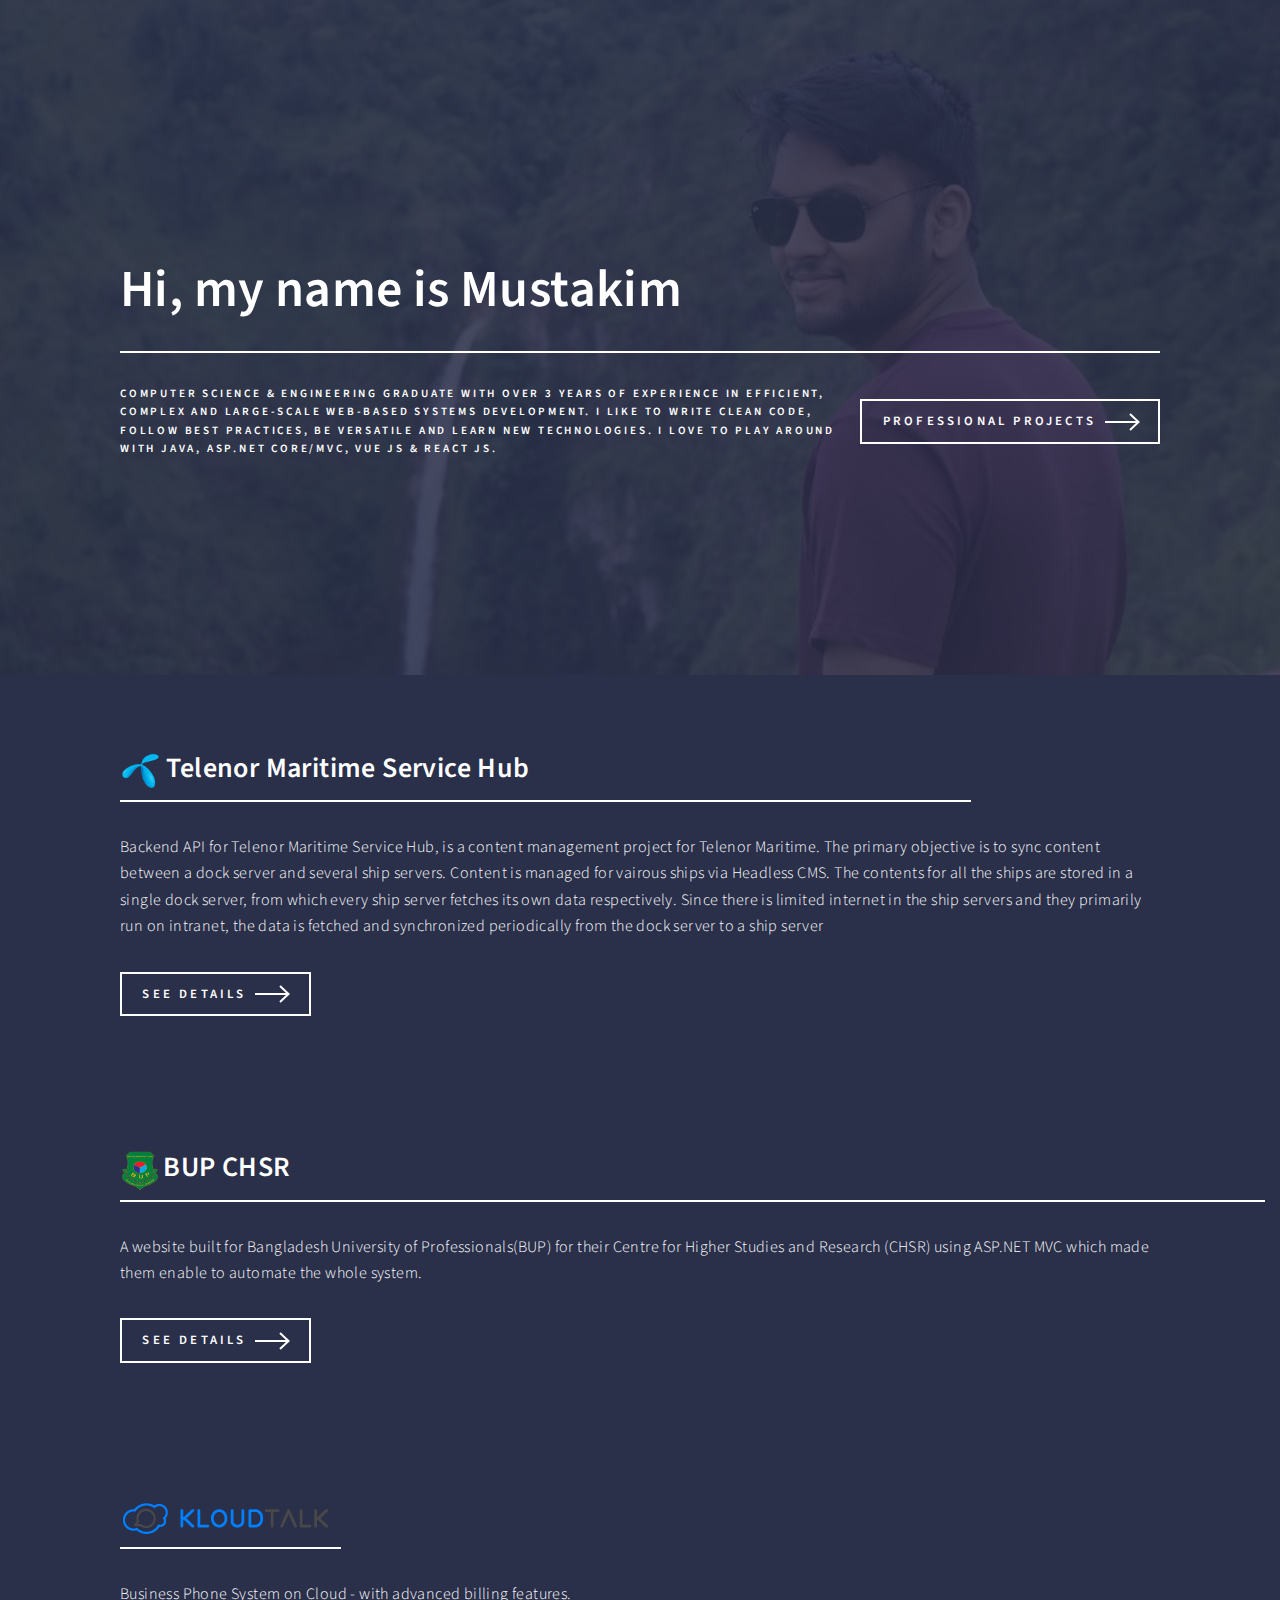
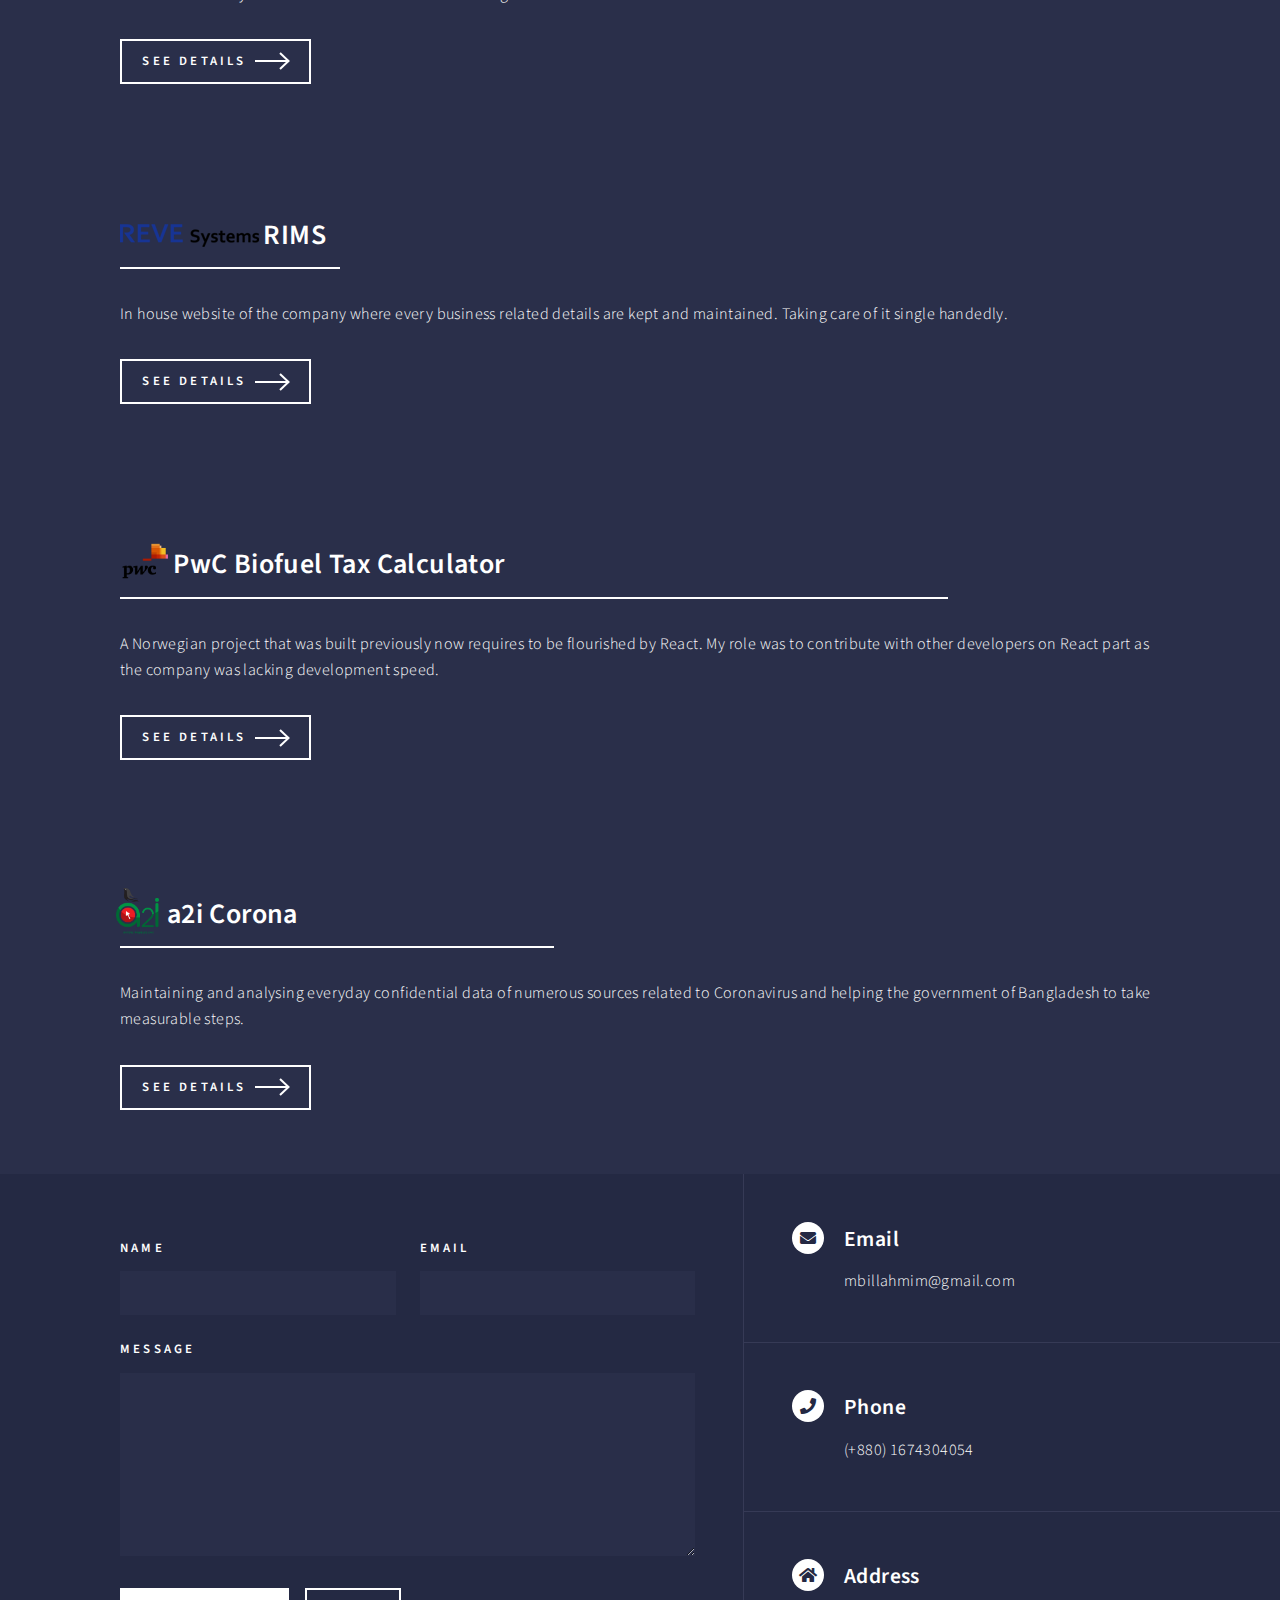
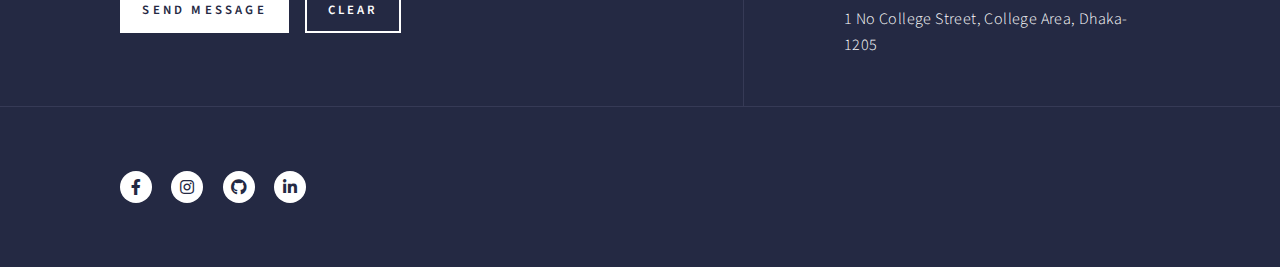
<file: index.html>
<!DOCTYPE html>
<!--
	Forty by HTML5 UP
	html5up.net | @ajlkn
	Free for personal and commercial use under the CCA 3.0 license (html5up.net/license)
-->
<html>
  <head>
    <!-- <title>Forty by HTML5 UP</title> -->
    <meta charset="utf-8" />
    <meta
      name="viewport"
      content="width=device-width, initial-scale=1, user-scalable=no"
    />
    <link rel="stylesheet" href="assets/css/main.css" />
    <noscript><link rel="stylesheet" href="assets/css/noscript.css"/></noscript>
  </head>
  <body class="is-preload">
    <!-- Wrapper -->
    <div id="wrapper">
      <!-- Header -->
      <header id="header" class="alt">
        <!-- <a href="index.html" class="logo"
          ><strong>Forty</strong> <span>by HTML5 UP</span></a
        > -->
        <!-- <nav>
          <a href="#menu">Menu</a>
        </nav> -->
      </header>

      <!-- Menu -->
      <!-- <nav id="menu">
        <ul class="links">
          <li><a href="index.html">Home</a></li>
          <li><a href="landing.html">Landing</a></li>
          <li><a href="generic.html">Generic</a></li>
          <li><a href="elements.html">Elements</a></li>
        </ul>
        <ul class="actions stacked">
          <li><a href="#" class="button primary fit">Get Started</a></li>
          <li><a href="#" class="button fit">Log In</a></li>
        </ul>
      </nav> -->

      <!-- Banner -->
      <section id="banner" class="major">
        <div class="inner">
          <header class="major">
            <h1>Hi, my name is Mustakim</h1>
          </header>
          <div class="content">
            <p>
              Computer Science & Engineering graduate with over 3 years of
              experience in efficient, complex and large-scale web-based systems
              development. I like to write clean code, follow best practices, be
              versatile and learn new technologies. I love to play around with
              JAVA, ASP.NET CORE/MVC, Vue Js & React Js.
            </p>
            <ul class="actions">
              <li>
                <a href="#two" class="button next scrolly"
                  >Professional Projects</a
                >
              </li>
            </ul>
          </div>
        </div>
      </section>

      <!-- Main -->
      <div id="main">
        <!-- One -->
        <!-- <section id="one" class="tiles">
          <article>
            <span class="image">
              <img src="images/pic01.jpg" alt="" />
            </span>
            <header class="major">
              <h3><a href="landing.html" class="link">Aliquam</a></h3>
              <p>Ipsum dolor sit amet</p>
            </header>
          </article>
          <article>
            <span class="image">
              <img src="images/pic02.jpg" alt="" />
            </span>
            <header class="major">
              <h3><a href="landing.html" class="link">Tempus</a></h3>
              <p>feugiat amet tempus</p>
            </header>
          </article>
          <article>
            <span class="image">
              <img src="images/pic03.jpg" alt="" />
            </span>
            <header class="major">
              <h3><a href="landing.html" class="link">Magna</a></h3>
              <p>Lorem etiam nullam</p>
            </header>
          </article>
          <article>
            <span class="image">
              <img src="images/pic04.jpg" alt="" />
            </span>
            <header class="major">
              <h3><a href="landing.html" class="link">Ipsum</a></h3>
              <p>Nisl sed aliquam</p>
            </header>
          </article>
          <article>
            <span class="image">
              <img src="images/pic05.jpg" alt="" />
            </span>
            <header class="major">
              <h3><a href="landing.html" class="link">Consequat</a></h3>
              <p>Ipsum dolor sit amet</p>
            </header>
          </article>
          <article>
            <span class="image">
              <img src="images/pic06.jpg" alt="" />
            </span>
            <header class="major">
              <h3><a href="landing.html" class="link">Etiam</a></h3>
              <p>Feugiat amet tempus</p>
            </header>
          </article>
        </section> -->

        <!-- Two -->
        <section id="two">
          <div class="inner">
            <header class="major">
              <h2>
                <img
                  src="images/telenor.png"
                  height="50%"
                  width="10%"
                  style="margin-right: -23px; margin-bottom: -26px; margin-left: -22px;"
                />
                Telenor Maritime Service Hub
              </h2>
            </header>
            <p>
              Backend API for Telenor Maritime Service Hub, is a content
              management project for Telenor Maritime. The primary objective is
              to sync content between a dock server and several ship servers.
              Content is managed for vairous ships via Headless CMS. The
              contents for all the ships are stored in a single dock server,
              from which every ship server fetches its own data respectively.
              Since there is limited internet in the ship servers and they
              primarily run on intranet, the data is fetched and synchronized
              periodically from the dock server to a ship server
            </p>
            <ul class="actions">
              <li>
                <a href="ServiceHub.html" class="button next">See Details</a>
              </li>
            </ul>
          </div>
          <div class="inner">
            <header class="major">
              <h2>
                <img
                  src="images/bup.png"
                  height="3.5%"
                  width="3.5%"
                  style="margin-right: -3px; margin-bottom: -15px; margin-left: 0px;"
                />
                BUP CHSR
              </h2>
            </header>
            <p>
              A website built for Bangladesh University of Professionals(BUP)
              for their Centre for Higher Studies and Research (CHSR) using
              ASP.NET MVC which made them enable to automate the whole system.
            </p>
            <ul class="actions">
              <li>
                <a href="chsr.html" class="button next">See Details</a>
              </li>
            </ul>
          </div>
		  <div class="inner">
            <header class="major">
              <h2>
                <img
                  src="images/ktalk.png"

                  style="margin-right: -3px; margin-bottom: -15px; margin-left: 0px;"
                />
           
              </h2>
            </header>
            <p>
              Business Phone System on Cloud - with advanced billing features.
            </p>
            <ul class="actions">
              <li>
                <a href="ktalk.html" class="button next">See Details</a>
              </li>
            </ul>
          </div>
		  <div class="inner">
            <header class="major">
              <h2>
                <img
                  src="images/reve_logo.png"

                  style="margin-right: -2px; margin-bottom: -3px; margin-left: 0px;"
                />
                RIMS
              </h2>
            </header>
            <p>
              In house website of the company where every business related details are kept and maintained. Taking care of it single handedly.
            </p>
            <ul class="actions">
              <li>
                <a href="rims.html" class="button next">See Details</a>
              </li>
            </ul>
          </div>
          <div class="inner">
            <header class="major">
              <h2>
                <img
                  src="images/pwc.png"
                  height="50%"
                  width="10%"
                  style="margin-right: -19px; margin-bottom: -21px; margin-left: -17px;"
                />
                PwC Biofuel Tax Calculator
              </h2>
            </header>
            <p>
              A Norwegian project that was built previously now requires to be
              flourished by React. My role was to contribute with other
              developers on React part as the company was lacking development
              speed.
            </p>
            <ul class="actions">
              <li>
                <a href="PwC.html" class="button next">See Details</a>
              </li>
            </ul>
          </div>
          <div class="inner">
            <header class="major">
              <h2>
                <img
                  src="images/a2i.png"
                  height="50%"
                  width="10%"
                  style="margin-right: 1px; margin-bottom: -11px; margin-left: -4px;"
                />
                a2i Corona
              </h2>
            </header>
            <p>
              Maintaining and analysing everyday confidential data of numerous sources related to 
              Coronavirus and helping the government of Bangladesh to take measurable steps. 
            </p>
            <ul class="actions">
              <li>
                <a href="a2i.html" class="button next">See Details</a>
              </li>
            </ul>
          </div>
        </section>
      </div>

      <!-- Contact -->
      <section id="contact">
        <div class="inner">
          <section>
            <form method="post" action="mailto:mbillahmim@gmail.com">
              <div class="fields">
                <div class="field half">
                  <label for="name">Name</label>
                  <input type="text" name="name" id="name" />
                </div>
                <div class="field half">
                  <label for="email">Email</label>
                  <input type="text" name="email" id="email" />
                </div>
                <div class="field">
                  <label for="message">Message</label>
                  <textarea name="message" id="message" rows="6"></textarea>
                </div>
              </div>
              <ul class="actions">
                <li>
                    <input type="submit" value="Send Message" class="primary" />
                  </form>
                </li>
                <li><input type="reset" value="Clear" /></li>
              </ul>
            </form>
          </section>
          <section class="split">
            <section>
              <div class="contact-method">
                <span class="icon solid alt fa-envelope"></span>
                <h3>Email</h3>
                mbillahmim@gmail.com
              </div>
            </section>
            <section>
              <div class="contact-method">
                <span class="icon solid alt fa-phone"></span>
                <h3>Phone</h3>
                <span>(+880) 1674304054 </span>
              </div>
            </section>
            <section>
              <div class="contact-method">
                <span class="icon solid alt fa-home"></span>
                <h3>Address</h3>
                <span> 1 No College Street, College Area, Dhaka-1205 </span>
              </div>
            </section>
          </section>
        </div>
      </section>

      <!-- Footer -->
      <footer id="footer">
        <div class="inner">
          <ul class="icons">
            <li>
              <a href="https://www.facebook.com/mustakim.billah.9/" target="_blank" class="icon brands alt fa-facebook-f"
                ><span class="label">Facebook</span></a
              >
            </li>
            <li>
              <a href="https://www.instagram.com/m_billah_/" target="_blank" class="icon brands alt fa-instagram"
                ><span class="label">Instagram</span></a
              >
            </li>
            <li>
              <a href="https://github.com/MustakimBillah" target="_blank" class="icon brands alt fa-github"
                ><span class="label">GitHub</span></a
              >
            </li>
            <li>
              <a href="https://www.linkedin.com/in/mustakim-billah35/" target="_blank" class="icon brands alt fa-linkedin-in"
                ><span class="label">LinkedIn</span></a
              >
            </li>
          </ul>
          <!--           <ul class="copyright">
            <li>&copy; Untitled</li>
            <li>Design: <a href="https://html5up.net">HTML5 UP</a></li>
          </ul> -->
        </div>
      </footer>
    </div>

    <!-- Scripts -->
    <script src="assets/js/jquery.min.js"></script>
    <script src="assets/js/jquery.scrolly.min.js"></script>
    <script src="assets/js/jquery.scrollex.min.js"></script>
    <script src="assets/js/browser.min.js"></script>
    <script src="assets/js/breakpoints.min.js"></script>
    <script src="assets/js/util.js"></script>
    <script src="assets/js/main.js"></script>
  </body>
</html>
</file>
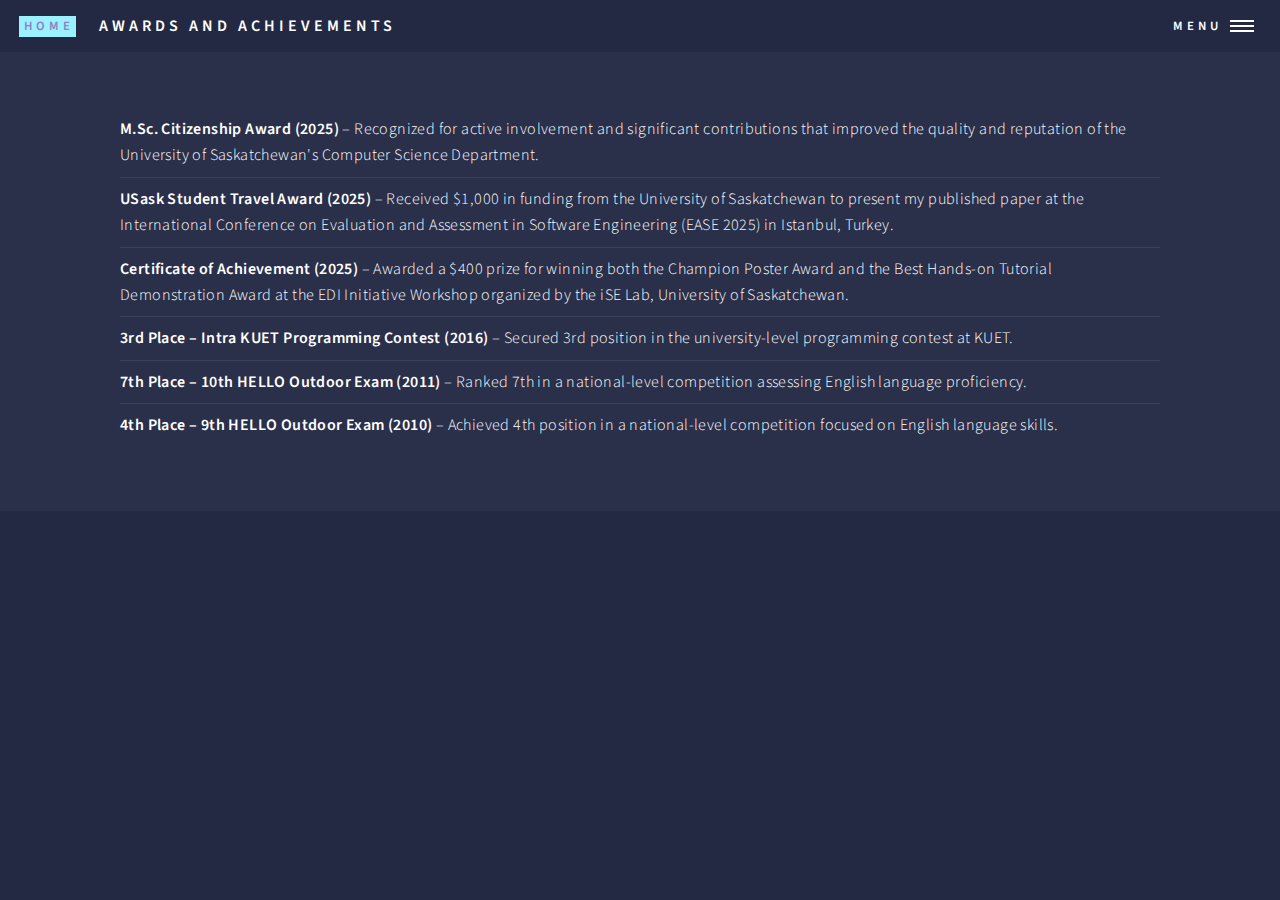
<file: awards.html>
<!DOCTYPE html>
<!--
	Forty by HTML5 UP
	html5up.net | @ajlkn
	Free for personal and commercial use under the CCA 3.0 license (html5up.net/license)
-->
<html>
  <head>
    <title>Awards and Achievements</title>
    <meta charset="utf-8" />
    <meta
      name="viewport"
      content="width=device-width, initial-scale=1, user-scalable=no"
    />
    <link rel="stylesheet" href="assets/css/main.css" />
    <noscript><link rel="stylesheet" href="assets/css/noscript.css"/></noscript>
  </head>
  <body class="is-preload">
    <!-- Wrapper -->
    <div id="wrapper">
      <!-- Header -->
      <!-- Note: The "styleN" class below should match that of the banner element. -->
      <header id="header" class="alt style2">
        <a href="index.html" class="logo">
          <span><strong>Home</strong></span></a
        >

      <span><strong>Awards and Achievements</strong></span>

        <nav>
							<a href="#menu">Menu</a>
				</nav>
      </header>

      <!-- Menu -->
      <nav id="menu">
        <ul class="links">
          <li><a href="index.html">Home</a></li>
          <li><a href="education.html">Education</a></li>
          <li><a href="publications.html">Publications</a></li>
          <li><a href="skills.html">Skills</a></li>
          <li><a href="awards.html">Awards</a></li>
          <li><a href="leadership.html">Leadership</a></li>
        </ul>
        <!-- <ul class="actions stacked">
          <li><a href="#" class="button primary fit">Get Started</a></li>
          <li><a href="#" class="button fit">Log In</a></li>
        </ul> -->
      </nav>
 
      <!-- Banner -->
      <!-- Note: The "styleN" class below should match that of the header element. -->
      <!-- <section id="banner" class="major">
        <div class="inner">
          <h1>Educational Background</h1>
        </div>
        <div class="inner">
            <header class="major">
              <h2>University of Saskatchewan (USASK)</h2>
            </header>
            <p>
              Corona project from a2i which is started to help the Government to tackle with the pandemic.
              Here data from all possible sources come such as from mobile operators, from 333, from 16263, Uber_Doctor,
              High risk and low risk data from doctors, infected_person data and their mobility and many more confidential
              data. We use this data to detect risky patients and areas across the country by running optimized queries and
              plotting them on various visualization tools.
            </p>
          </div>
          <div class="inner">
            <header class="major">
              <h2>University of Saskatchewan (USASK)</h2>
            </header>
            <p>
              Corona project from a2i which is started to help the Government to tackle with the pandemic.
              Here data from all possible sources come such as from mobile operators, from 333, from 16263, Uber_Doctor,
              High risk and low risk data from doctors, infected_person data and their mobility and many more confidential
              data. We use this data to detect risky patients and areas across the country by running optimized queries and
              plotting them on various visualization tools.
            </p>
          </div>
      </section> -->

      <!-- Main -->
      <div id="main">

        <section id="one">
          <div class="inner">
            <!-- <header class="major">
              <h3>Graduate Teaching Assistant</h3>
              <h4>University of Saskatchewan (USASK), Saskatoon, Canada</h4>
              <h5>September 2023 - Present</h5>
            </header> -->
<!-- 
              <strong>Courses TA'ed:</strong> -->
                <ul class="alt">
                  <li><strong>M.Sc. Citizenship Award (2025)</strong> – Recognized for active involvement and significant contributions that improved the quality and reputation of the University of Saskatchewan's Computer Science Department.</li>
                  <li><strong>USask Student Travel Award (2025)</strong> – Received $1,000 in funding from the University of Saskatchewan to present my published paper at the International Conference on Evaluation and Assessment in Software Engineering (EASE 2025) in Istanbul, Turkey.</li>  
                  <li><strong>Certificate of Achievement (2025)</strong> – Awarded a $400 prize for winning both the Champion Poster Award and the Best Hands-on Tutorial Demonstration Award at the EDI Initiative Workshop organized by the iSE Lab, University of Saskatchewan.</li>  
                  <li><strong>3rd Place – Intra KUET Programming Contest (2016)</strong> – Secured 3rd position in the university-level programming contest at KUET.</li> 
                  <li><strong>7th Place – 10th HELLO Outdoor Exam (2011)</strong> – Ranked 7th in a national-level competition assessing English language proficiency.</li>
                  <li><strong>4th Place – 9th HELLO Outdoor Exam (2010)</strong> – Achieved 4th position in a national-level competition focused on English language skills.</li> 
                  
                </ul>
          </div>
          
        </section>

        <!-- <section id="two" class="spotlights">
          <div class="inner">
            <header class="major">
              <h2>Educational Background</h2>
            </header>
            <p>
              Corona project from a2i which is started to help the Government to tackle with the pandemic.
              Here data from all possible sources come such as from mobile operators, from 333, from 16263, Uber_Doctor,
              High risk and low risk data from doctors, infected_person data and their mobility and many more confidential
              data. We use this data to detect risky patients and areas across the country by running optimized queries and
              plotting them on various visualization tools.
            </p>
          </div>
        </section> -->

        
        <!-- <section id="two" class="spotlights">
          <section>
            <a class="image">
              <img
                src="images/logo-aspnetmvc.png"
                alt=""
                data-position="center center"
              />
            </a>
            <div class="content">
              <div class="inner">
                <header class="major">
                  <h3>Backend</h3>
                </header>
                <p>
                  We have used ASP.NET MVC as backend technology and used Microsoft SQL Server as database for the system.
                </p>
              </div>
            </div>
          </section>
          <section>
            <a class="image">
              <img src="images/coreui.png" alt="" data-position="top center" />
            </a>
            <div class="content">
              <div class="inner">
                <header class="major">
                  <h3>CoreUI</h3>
                </header>
                <p>
                  For the frontend template, we have used CoreUI. 
                  CoreUI admin dashboard delivers a bunch of responsive, customizable,
                   and reusable components you need to create modern, beautiful, responsive apps.
                </p>
              </div>
            </div>
          </section>
          <section>
            <a class="image">
              <img src="images/Highcharts-7-c2.jpg" alt="" data-position="25% 25%" />
            </a>
            <div class="content">
              <div class="inner">
                <header class="major">
                  <h3>HiChartJs</h3>
                </header>
                <p>
                  We used Highcharts for showing data interactively on dashboard.
                </p>
              </div>
            </div>
          </section>
          <section>
            <a class="image">
              <img src="images/rotativa.png" alt="" data-position="top center" />
            </a>
            <div class="content">
              <div class="inner">
                <header class="major">
                  <h3>Rotativa</h3>
                </header>
                <p>We had to do a lot of pdf generation for this website. For this 
                  we have chosen a nuget called Rotativa! 
                </p>
              </div>
            </div>
          </section>
        </section> --> 

        <!-- Three -->
        <!-- <section id="three">
          <div class="inner">
            <header class="major">
              <h2>Gallery</h2>
            </header>
            <img
              src="images/pwc1.png"
              alt=""
              width="98%"
              style="padding-bottom: 5%;"
            />
            <img
              src="images/pwc2.png"
              alt=""
              width="98%"
              style="padding-bottom: 5%;"
            />
            <img
              src="images/pwc3.png"
              alt=""
              width="98%"
              style="padding-bottom: 5%;"
            />
            <img
              src="images/pwc4.png"
              alt=""
              width="98%"
              style="padding-bottom: 5%;"
            />
          </div>
        </section>
      </div> -->

      <!-- Contact -->
      <!-- <section id="contact">
        <div class="inner">
          <section>
            <form method="post" action="#">
              <div class="fields">
                <div class="field half">
                  <label for="name">Name</label>
                  <input type="text" name="name" id="name" />
                </div>
                <div class="field half">
                  <label for="email">Email</label>
                  <input type="text" name="email" id="email" />
                </div>
                <div class="field">
                  <label for="message">Message</label>
                  <textarea name="message" id="message" rows="6"></textarea>
                </div>
              </div>
              <ul class="actions">
                <li>
                  <input type="submit" value="Send Message" class="primary" />
                </li>
                <li><input type="reset" value="Clear" /></li>
              </ul>
            </form>
          </section>
          <section class="split">
            <section>
              <div class="contact-method">
                <span class="icon solid alt fa-envelope"></span>
                <h3>Email</h3>
                <a href="#">information@untitled.tld</a>
              </div>
            </section>
            <section>
              <div class="contact-method">
                <span class="icon solid alt fa-phone"></span>
                <h3>Phone</h3>
                <span>(000) 000-0000 x12387</span>
              </div>
            </section>
            <section>
              <div class="contact-method">
                <span class="icon solid alt fa-home"></span>
                <h3>Address</h3>
                <span
                  >1234 Somewhere Road #5432<br />
                  Nashville, TN 00000<br />
                  United States of America</span
                >
              </div>
            </section>
          </section>
        </div>
      </section>

      
      <footer id="footer">
        <div class="inner">
          <ul class="icons">
            <li>
              <a href="#" class="icon brands alt fa-twitter"
                ><span class="label">Twitter</span></a
              >
            </li>
            <li>
              <a href="#" class="icon brands alt fa-facebook-f"
                ><span class="label">Facebook</span></a
              >
            </li>
            <li>
              <a href="#" class="icon brands alt fa-instagram"
                ><span class="label">Instagram</span></a
              >
            </li>
            <li>
              <a href="#" class="icon brands alt fa-github"
                ><span class="label">GitHub</span></a
              >
            </li>
            <li>
              <a href="#" class="icon brands alt fa-linkedin-in"
                ><span class="label">LinkedIn</span></a
              >
            </li>
          </ul>
          <ul class="copyright">
            <li>&copy; Untitled</li>
            <li>Design: <a href="https://html5up.net">HTML5 UP</a></li>
          </ul>
        </div>
      </footer>
    </div> -->

    <!-- Scripts -->
    <script src="assets/js/jquery.min.js"></script>
    <script src="assets/js/jquery.scrolly.min.js"></script>
    <script src="assets/js/jquery.scrollex.min.js"></script>
    <script src="assets/js/browser.min.js"></script>
    <script src="assets/js/breakpoints.min.js"></script>
    <script src="assets/js/util.js"></script>
    <script src="assets/js/main.js"></script>
  </body>
</html>
</file>
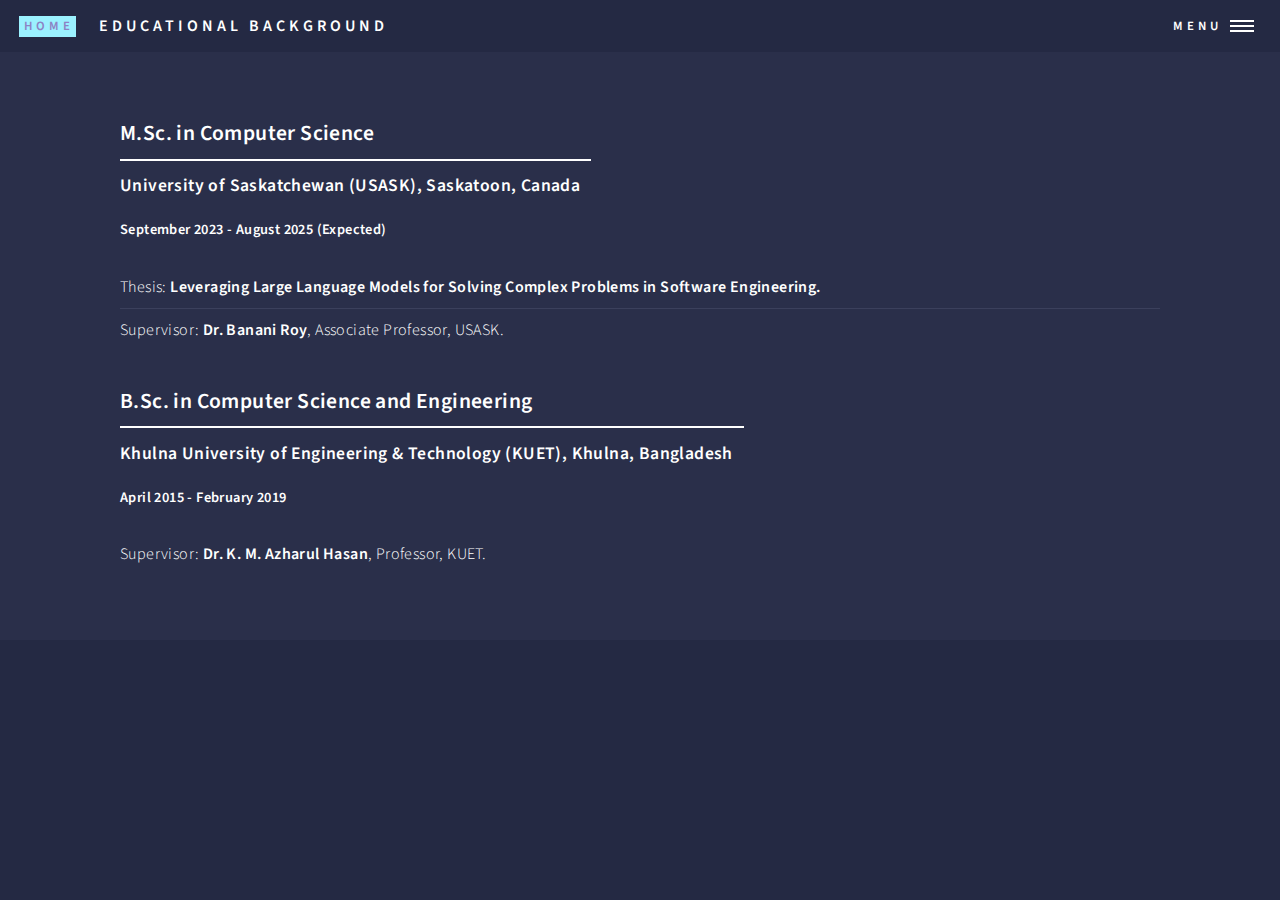
<file: education.html>
<!DOCTYPE html>
<!--
	Forty by HTML5 UP
	html5up.net | @ajlkn
	Free for personal and commercial use under the CCA 3.0 license (html5up.net/license)
-->
<html>
  <head>
    <title>Educational Background</title>
    <meta charset="utf-8" />
    <meta
      name="viewport"
      content="width=device-width, initial-scale=1, user-scalable=no"
    />
    <link rel="stylesheet" href="assets/css/main.css" />
    <noscript><link rel="stylesheet" href="assets/css/noscript.css"/></noscript>
  </head>
  <body class="is-preload">
    <!-- Wrapper -->
    <div id="wrapper">
      <!-- Header -->
      <!-- Note: The "styleN" class below should match that of the banner element. -->
      <header id="header" class="alt style2">
        <a href="index.html" class="logo">
          <span><strong>Home</strong></span></a
        >

      <span><strong>Educational Background</strong></span>

        <nav>
							<a href="#menu">Menu</a>
				</nav>
      </header>

      <!-- Menu -->
      <nav id="menu">
        <ul class="links">
          <li><a href="index.html">Home</a></li>
          <li><a href="education.html">Education</a></li>
          <li><a href="publications.html">Publications</a></li>
          <li><a href="skills.html">Skills</a></li>
          <li><a href="awards.html">Awards</a></li>
          <li><a href="leadership.html">Leadership</a></li>
        </ul>
        <!-- <ul class="actions stacked">
          <li><a href="#" class="button primary fit">Get Started</a></li>
          <li><a href="#" class="button fit">Log In</a></li>
        </ul> -->
      </nav>
 
      <!-- Banner -->
      <!-- Note: The "styleN" class below should match that of the header element. -->
      <!-- <section id="banner" class="major">
        <div class="inner">
          <h1>Educational Background</h1>
        </div>
        <div class="inner">
            <header class="major">
              <h2>University of Saskatchewan (USASK)</h2>
            </header>
            <p>
              Corona project from a2i which is started to help the Government to tackle with the pandemic.
              Here data from all possible sources come such as from mobile operators, from 333, from 16263, Uber_Doctor,
              High risk and low risk data from doctors, infected_person data and their mobility and many more confidential
              data. We use this data to detect risky patients and areas across the country by running optimized queries and
              plotting them on various visualization tools.
            </p>
          </div>
          <div class="inner">
            <header class="major">
              <h2>University of Saskatchewan (USASK)</h2>
            </header>
            <p>
              Corona project from a2i which is started to help the Government to tackle with the pandemic.
              Here data from all possible sources come such as from mobile operators, from 333, from 16263, Uber_Doctor,
              High risk and low risk data from doctors, infected_person data and their mobility and many more confidential
              data. We use this data to detect risky patients and areas across the country by running optimized queries and
              plotting them on various visualization tools.
            </p>
          </div>
      </section> -->

      <!-- Main -->
      <div id="main">

        <section id="one">
          <div class="inner">
            <header class="major">
              <h3>M.Sc. in Computer Science</h3>
              <h4>University of Saskatchewan (USASK), Saskatoon, Canada</h4>
              <h5>September 2023 - August 2025 (Expected)</h5>
            </header>
            <ul class="alt">
              <li>Thesis: <strong>Leveraging Large Language Models for Solving Complex Problems in Software Engineering.</strong></li>
              <li>Supervisor: <strong>Dr. Banani Roy</strong>, Associate Professor, USASK.</li>
            </ul>
            <header class="major">
              <h3>B.Sc. in Computer Science and Engineering</h3>
              <h4>Khulna University of Engineering & Technology (KUET), Khulna, Bangladesh</h4>
              <h5>April 2015 - February 2019</h5>
            </header>
            <ul class="alt">
              <!-- <li>Thesis: <strong>Leveraging Large Language Models for Solving Complex Problems in Software Engineering.</strong></li> -->
              <li>Supervisor: <strong>Dr. K. M. Azharul Hasan</strong>, Professor, KUET.</li>
            </ul>
          </div>
          
        </section>

        <!-- <section id="two" class="spotlights">
          <div class="inner">
            <header class="major">
              <h2>Educational Background</h2>
            </header>
            <p>
              Corona project from a2i which is started to help the Government to tackle with the pandemic.
              Here data from all possible sources come such as from mobile operators, from 333, from 16263, Uber_Doctor,
              High risk and low risk data from doctors, infected_person data and their mobility and many more confidential
              data. We use this data to detect risky patients and areas across the country by running optimized queries and
              plotting them on various visualization tools.
            </p>
          </div>
        </section> -->

        
        <!-- <section id="two" class="spotlights">
          <section>
            <a class="image">
              <img
                src="images/logo-aspnetmvc.png"
                alt=""
                data-position="center center"
              />
            </a>
            <div class="content">
              <div class="inner">
                <header class="major">
                  <h3>Backend</h3>
                </header>
                <p>
                  We have used ASP.NET MVC as backend technology and used Microsoft SQL Server as database for the system.
                </p>
              </div>
            </div>
          </section>
          <section>
            <a class="image">
              <img src="images/coreui.png" alt="" data-position="top center" />
            </a>
            <div class="content">
              <div class="inner">
                <header class="major">
                  <h3>CoreUI</h3>
                </header>
                <p>
                  For the frontend template, we have used CoreUI. 
                  CoreUI admin dashboard delivers a bunch of responsive, customizable,
                   and reusable components you need to create modern, beautiful, responsive apps.
                </p>
              </div>
            </div>
          </section>
          <section>
            <a class="image">
              <img src="images/Highcharts-7-c2.jpg" alt="" data-position="25% 25%" />
            </a>
            <div class="content">
              <div class="inner">
                <header class="major">
                  <h3>HiChartJs</h3>
                </header>
                <p>
                  We used Highcharts for showing data interactively on dashboard.
                </p>
              </div>
            </div>
          </section>
          <section>
            <a class="image">
              <img src="images/rotativa.png" alt="" data-position="top center" />
            </a>
            <div class="content">
              <div class="inner">
                <header class="major">
                  <h3>Rotativa</h3>
                </header>
                <p>We had to do a lot of pdf generation for this website. For this 
                  we have chosen a nuget called Rotativa! 
                </p>
              </div>
            </div>
          </section>
        </section> --> 

        <!-- Three -->
        <!-- <section id="three">
          <div class="inner">
            <header class="major">
              <h2>Gallery</h2>
            </header>
            <img
              src="images/pwc1.png"
              alt=""
              width="98%"
              style="padding-bottom: 5%;"
            />
            <img
              src="images/pwc2.png"
              alt=""
              width="98%"
              style="padding-bottom: 5%;"
            />
            <img
              src="images/pwc3.png"
              alt=""
              width="98%"
              style="padding-bottom: 5%;"
            />
            <img
              src="images/pwc4.png"
              alt=""
              width="98%"
              style="padding-bottom: 5%;"
            />
          </div>
        </section>
      </div> -->

      <!-- Contact -->
      <!-- <section id="contact">
        <div class="inner">
          <section>
            <form method="post" action="#">
              <div class="fields">
                <div class="field half">
                  <label for="name">Name</label>
                  <input type="text" name="name" id="name" />
                </div>
                <div class="field half">
                  <label for="email">Email</label>
                  <input type="text" name="email" id="email" />
                </div>
                <div class="field">
                  <label for="message">Message</label>
                  <textarea name="message" id="message" rows="6"></textarea>
                </div>
              </div>
              <ul class="actions">
                <li>
                  <input type="submit" value="Send Message" class="primary" />
                </li>
                <li><input type="reset" value="Clear" /></li>
              </ul>
            </form>
          </section>
          <section class="split">
            <section>
              <div class="contact-method">
                <span class="icon solid alt fa-envelope"></span>
                <h3>Email</h3>
                <a href="#">information@untitled.tld</a>
              </div>
            </section>
            <section>
              <div class="contact-method">
                <span class="icon solid alt fa-phone"></span>
                <h3>Phone</h3>
                <span>(000) 000-0000 x12387</span>
              </div>
            </section>
            <section>
              <div class="contact-method">
                <span class="icon solid alt fa-home"></span>
                <h3>Address</h3>
                <span
                  >1234 Somewhere Road #5432<br />
                  Nashville, TN 00000<br />
                  United States of America</span
                >
              </div>
            </section>
          </section>
        </div>
      </section>

      
      <footer id="footer">
        <div class="inner">
          <ul class="icons">
            <li>
              <a href="#" class="icon brands alt fa-twitter"
                ><span class="label">Twitter</span></a
              >
            </li>
            <li>
              <a href="#" class="icon brands alt fa-facebook-f"
                ><span class="label">Facebook</span></a
              >
            </li>
            <li>
              <a href="#" class="icon brands alt fa-instagram"
                ><span class="label">Instagram</span></a
              >
            </li>
            <li>
              <a href="#" class="icon brands alt fa-github"
                ><span class="label">GitHub</span></a
              >
            </li>
            <li>
              <a href="#" class="icon brands alt fa-linkedin-in"
                ><span class="label">LinkedIn</span></a
              >
            </li>
          </ul>
          <ul class="copyright">
            <li>&copy; Untitled</li>
            <li>Design: <a href="https://html5up.net">HTML5 UP</a></li>
          </ul>
        </div>
      </footer>
    </div> -->

    <!-- Scripts -->
    <script src="assets/js/jquery.min.js"></script>
    <script src="assets/js/jquery.scrolly.min.js"></script>
    <script src="assets/js/jquery.scrollex.min.js"></script>
    <script src="assets/js/browser.min.js"></script>
    <script src="assets/js/breakpoints.min.js"></script>
    <script src="assets/js/util.js"></script>
    <script src="assets/js/main.js"></script>
  </body>
</html>
</file>
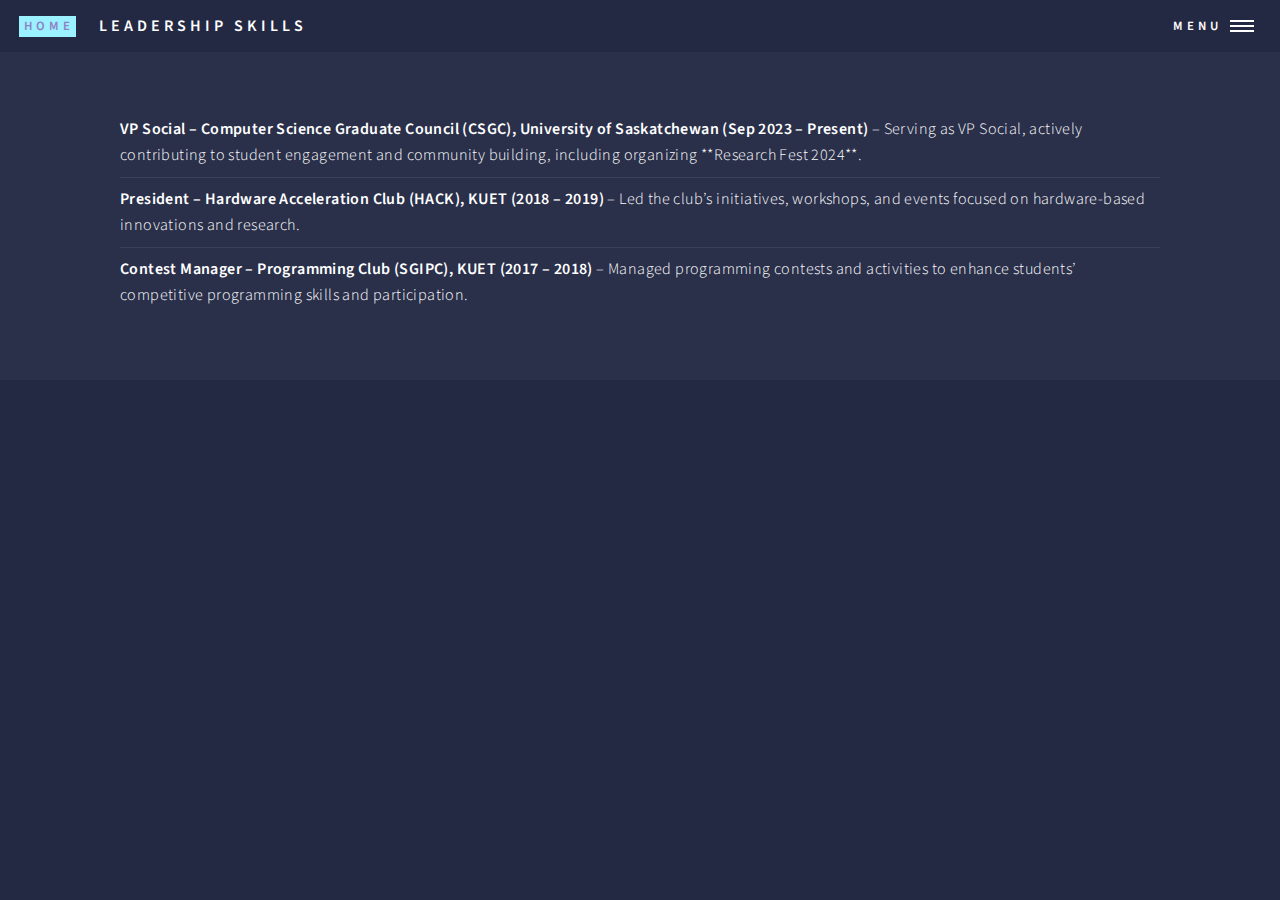
<file: leadership.html>
<!DOCTYPE html>
<!--
	Forty by HTML5 UP
	html5up.net | @ajlkn
	Free for personal and commercial use under the CCA 3.0 license (html5up.net/license)
-->
<html>
  <head>
    <title>Leadership Skills</title>
    <meta charset="utf-8" />
    <meta
      name="viewport"
      content="width=device-width, initial-scale=1, user-scalable=no"
    />
    <link rel="stylesheet" href="assets/css/main.css" />
    <noscript><link rel="stylesheet" href="assets/css/noscript.css"/></noscript>
  </head>
  <body class="is-preload">
    <!-- Wrapper -->
    <div id="wrapper">
      <!-- Header -->
      <!-- Note: The "styleN" class below should match that of the banner element. -->
      <header id="header" class="alt style2">
        <a href="index.html" class="logo">
          <span><strong>Home</strong></span></a
        >

      <span><strong>Leadership Skills</strong></span>

        <nav>
							<a href="#menu">Menu</a>
				</nav>
      </header>

      <!-- Menu -->
      <nav id="menu">
        <ul class="links">
          <li><a href="index.html">Home</a></li>
          <li><a href="education.html">Education</a></li>
          <li><a href="publications.html">Publications</a></li>
          <li><a href="skills.html">Skills</a></li>
          <li><a href="awards.html">Awards</a></li>
          <li><a href="leadership.html">Leadership</a></li>
        </ul>
        <!-- <ul class="actions stacked">
          <li><a href="#" class="button primary fit">Get Started</a></li>
          <li><a href="#" class="button fit">Log In</a></li>
        </ul> -->
      </nav>
 
      <!-- Banner -->
      <!-- Note: The "styleN" class below should match that of the header element. -->
      <!-- <section id="banner" class="major">
        <div class="inner">
          <h1>Educational Background</h1>
        </div>
        <div class="inner">
            <header class="major">
              <h2>University of Saskatchewan (USASK)</h2>
            </header>
            <p>
              Corona project from a2i which is started to help the Government to tackle with the pandemic.
              Here data from all possible sources come such as from mobile operators, from 333, from 16263, Uber_Doctor,
              High risk and low risk data from doctors, infected_person data and their mobility and many more confidential
              data. We use this data to detect risky patients and areas across the country by running optimized queries and
              plotting them on various visualization tools.
            </p>
          </div>
          <div class="inner">
            <header class="major">
              <h2>University of Saskatchewan (USASK)</h2>
            </header>
            <p>
              Corona project from a2i which is started to help the Government to tackle with the pandemic.
              Here data from all possible sources come such as from mobile operators, from 333, from 16263, Uber_Doctor,
              High risk and low risk data from doctors, infected_person data and their mobility and many more confidential
              data. We use this data to detect risky patients and areas across the country by running optimized queries and
              plotting them on various visualization tools.
            </p>
          </div>
      </section> -->

      <!-- Main -->
      <div id="main">

        <section id="one">
          <div class="inner">
            <!-- <header class="major">
              <h3>Graduate Teaching Assistant</h3>
              <h4>University of Saskatchewan (USASK), Saskatoon, Canada</h4>
              <h5>September 2023 - Present</h5>
            </header> -->
<!-- 
              <strong>Courses TA'ed:</strong> -->
                <ul class="alt">
                  <li><strong>VP Social – Computer Science Graduate Council (CSGC), University of Saskatchewan (Sep 2023 – Present)</strong> – Serving as VP Social, actively contributing to student engagement and community building, including organizing **Research Fest 2024**.</li>
                  <li><strong>President – Hardware Acceleration Club (HACK), KUET (2018 – 2019)</strong> – Led the club’s initiatives, workshops, and events focused on hardware-based innovations and research.</li>
                   <li><strong>Contest Manager – Programming Club (SGIPC), KUET (2017 – 2018)</strong> – Managed programming contests and activities to enhance students’ competitive programming skills and participation.</li>
                </ul>
          </div>
          
        </section>

        <!-- <section id="two" class="spotlights">
          <div class="inner">
            <header class="major">
              <h2>Educational Background</h2>
            </header>
            <p>
              Corona project from a2i which is started to help the Government to tackle with the pandemic.
              Here data from all possible sources come such as from mobile operators, from 333, from 16263, Uber_Doctor,
              High risk and low risk data from doctors, infected_person data and their mobility and many more confidential
              data. We use this data to detect risky patients and areas across the country by running optimized queries and
              plotting them on various visualization tools.
            </p>
          </div>
        </section> -->

        
        <!-- <section id="two" class="spotlights">
          <section>
            <a class="image">
              <img
                src="images/logo-aspnetmvc.png"
                alt=""
                data-position="center center"
              />
            </a>
            <div class="content">
              <div class="inner">
                <header class="major">
                  <h3>Backend</h3>
                </header>
                <p>
                  We have used ASP.NET MVC as backend technology and used Microsoft SQL Server as database for the system.
                </p>
              </div>
            </div>
          </section>
          <section>
            <a class="image">
              <img src="images/coreui.png" alt="" data-position="top center" />
            </a>
            <div class="content">
              <div class="inner">
                <header class="major">
                  <h3>CoreUI</h3>
                </header>
                <p>
                  For the frontend template, we have used CoreUI. 
                  CoreUI admin dashboard delivers a bunch of responsive, customizable,
                   and reusable components you need to create modern, beautiful, responsive apps.
                </p>
              </div>
            </div>
          </section>
          <section>
            <a class="image">
              <img src="images/Highcharts-7-c2.jpg" alt="" data-position="25% 25%" />
            </a>
            <div class="content">
              <div class="inner">
                <header class="major">
                  <h3>HiChartJs</h3>
                </header>
                <p>
                  We used Highcharts for showing data interactively on dashboard.
                </p>
              </div>
            </div>
          </section>
          <section>
            <a class="image">
              <img src="images/rotativa.png" alt="" data-position="top center" />
            </a>
            <div class="content">
              <div class="inner">
                <header class="major">
                  <h3>Rotativa</h3>
                </header>
                <p>We had to do a lot of pdf generation for this website. For this 
                  we have chosen a nuget called Rotativa! 
                </p>
              </div>
            </div>
          </section>
        </section> --> 

        <!-- Three -->
        <!-- <section id="three">
          <div class="inner">
            <header class="major">
              <h2>Gallery</h2>
            </header>
            <img
              src="images/pwc1.png"
              alt=""
              width="98%"
              style="padding-bottom: 5%;"
            />
            <img
              src="images/pwc2.png"
              alt=""
              width="98%"
              style="padding-bottom: 5%;"
            />
            <img
              src="images/pwc3.png"
              alt=""
              width="98%"
              style="padding-bottom: 5%;"
            />
            <img
              src="images/pwc4.png"
              alt=""
              width="98%"
              style="padding-bottom: 5%;"
            />
          </div>
        </section>
      </div> -->

      <!-- Contact -->
      <!-- <section id="contact">
        <div class="inner">
          <section>
            <form method="post" action="#">
              <div class="fields">
                <div class="field half">
                  <label for="name">Name</label>
                  <input type="text" name="name" id="name" />
                </div>
                <div class="field half">
                  <label for="email">Email</label>
                  <input type="text" name="email" id="email" />
                </div>
                <div class="field">
                  <label for="message">Message</label>
                  <textarea name="message" id="message" rows="6"></textarea>
                </div>
              </div>
              <ul class="actions">
                <li>
                  <input type="submit" value="Send Message" class="primary" />
                </li>
                <li><input type="reset" value="Clear" /></li>
              </ul>
            </form>
          </section>
          <section class="split">
            <section>
              <div class="contact-method">
                <span class="icon solid alt fa-envelope"></span>
                <h3>Email</h3>
                <a href="#">information@untitled.tld</a>
              </div>
            </section>
            <section>
              <div class="contact-method">
                <span class="icon solid alt fa-phone"></span>
                <h3>Phone</h3>
                <span>(000) 000-0000 x12387</span>
              </div>
            </section>
            <section>
              <div class="contact-method">
                <span class="icon solid alt fa-home"></span>
                <h3>Address</h3>
                <span
                  >1234 Somewhere Road #5432<br />
                  Nashville, TN 00000<br />
                  United States of America</span
                >
              </div>
            </section>
          </section>
        </div>
      </section>

      
      <footer id="footer">
        <div class="inner">
          <ul class="icons">
            <li>
              <a href="#" class="icon brands alt fa-twitter"
                ><span class="label">Twitter</span></a
              >
            </li>
            <li>
              <a href="#" class="icon brands alt fa-facebook-f"
                ><span class="label">Facebook</span></a
              >
            </li>
            <li>
              <a href="#" class="icon brands alt fa-instagram"
                ><span class="label">Instagram</span></a
              >
            </li>
            <li>
              <a href="#" class="icon brands alt fa-github"
                ><span class="label">GitHub</span></a
              >
            </li>
            <li>
              <a href="#" class="icon brands alt fa-linkedin-in"
                ><span class="label">LinkedIn</span></a
              >
            </li>
          </ul>
          <ul class="copyright">
            <li>&copy; Untitled</li>
            <li>Design: <a href="https://html5up.net">HTML5 UP</a></li>
          </ul>
        </div>
      </footer>
    </div> -->

    <!-- Scripts -->
    <script src="assets/js/jquery.min.js"></script>
    <script src="assets/js/jquery.scrolly.min.js"></script>
    <script src="assets/js/jquery.scrollex.min.js"></script>
    <script src="assets/js/browser.min.js"></script>
    <script src="assets/js/breakpoints.min.js"></script>
    <script src="assets/js/util.js"></script>
    <script src="assets/js/main.js"></script>
  </body>
</html>
</file>
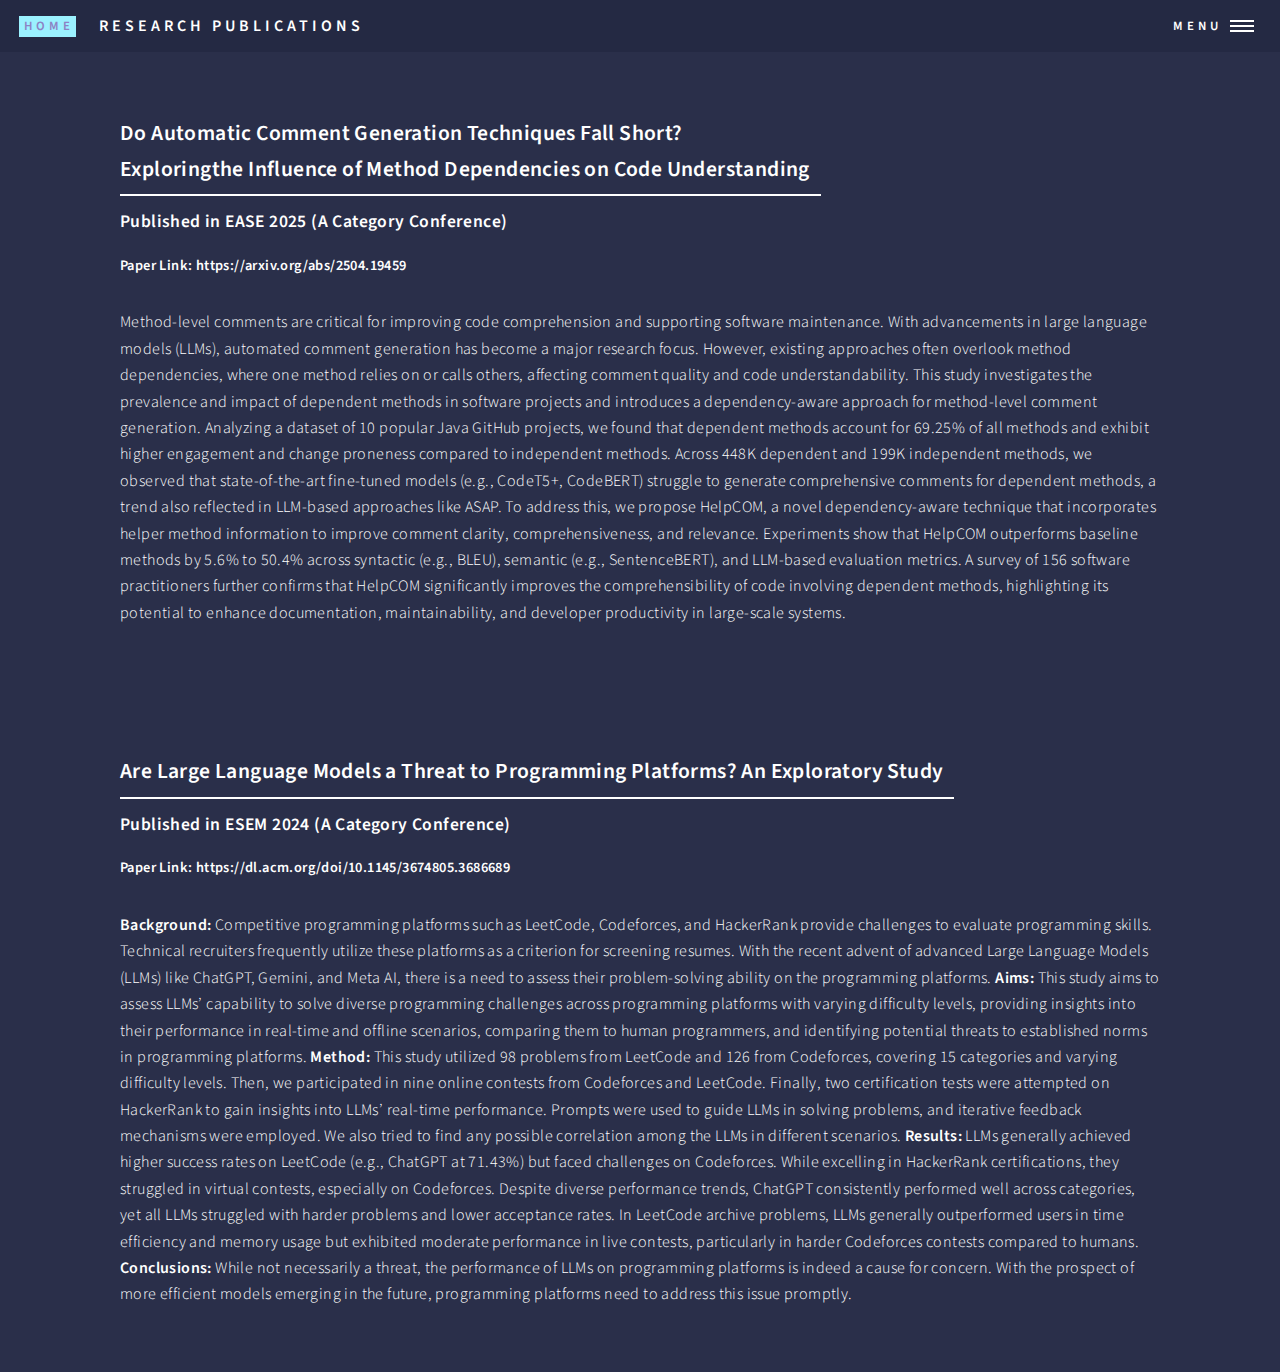
<file: publications.html>
<!DOCTYPE html>
<!--
	Forty by HTML5 UP
	html5up.net | @ajlkn
	Free for personal and commercial use under the CCA 3.0 license (html5up.net/license)
-->
<html>
  <head>
    <title>Research Publications</title>
    <meta charset="utf-8" />
    <meta
      name="viewport"
      content="width=device-width, initial-scale=1, user-scalable=no"
    />
    <link rel="stylesheet" href="assets/css/main.css" />
    <noscript><link rel="stylesheet" href="assets/css/noscript.css"/></noscript>
  </head>
  <body class="is-preload">
    <!-- Wrapper -->
    <div id="wrapper">
      <!-- Header -->
      <!-- Note: The "styleN" class below should match that of the banner element. -->
      <header id="header" class="alt style2">
        <a href="index.html" class="logo">
          <span><strong>Home</strong></span></a
        >

      <span><strong>Research Publications</strong></span>

        <nav>
							<a href="#menu">Menu</a>
				</nav>
      </header>

      <!-- Menu -->
      <nav id="menu">
        <ul class="links">
          <li><a href="index.html">Home</a></li>
          <li><a href="education.html">Education</a></li>
          <li><a href="publications.html">Publications</a></li>
          <li><a href="skills.html">Skills</a></li>
          <li><a href="awards.html">Awards</a></li>
          <li><a href="leadership.html">Leadership</a></li>
        </ul>
        <!-- <ul class="actions stacked">
          <li><a href="#" class="button primary fit">Get Started</a></li>
          <li><a href="#" class="button fit">Log In</a></li>
        </ul> -->
      </nav>
 
      <!-- Banner -->
      <!-- Note: The "styleN" class below should match that of the header element. -->
      <!-- <section id="banner" class="major">
        <div class="inner">
          <h1>Educational Background</h1>
        </div>
        <div class="inner">
            <header class="major">
              <h2>University of Saskatchewan (USASK)</h2>
            </header>
            <p>
              Corona project from a2i which is started to help the Government to tackle with the pandemic.
              Here data from all possible sources come such as from mobile operators, from 333, from 16263, Uber_Doctor,
              High risk and low risk data from doctors, infected_person data and their mobility and many more confidential
              data. We use this data to detect risky patients and areas across the country by running optimized queries and
              plotting them on various visualization tools.
            </p>
          </div>
          <div class="inner">
            <header class="major">
              <h2>University of Saskatchewan (USASK)</h2>
            </header>
            <p>
              Corona project from a2i which is started to help the Government to tackle with the pandemic.
              Here data from all possible sources come such as from mobile operators, from 333, from 16263, Uber_Doctor,
              High risk and low risk data from doctors, infected_person data and their mobility and many more confidential
              data. We use this data to detect risky patients and areas across the country by running optimized queries and
              plotting them on various visualization tools.
            </p>
          </div>
      </section> -->

      <!-- Main -->
      <div id="main">

        <section id="one">
          <div class="inner">
            <header class="major">
              <h3>Do Automatic Comment Generation Techniques Fall Short? <br /> Exploringthe Influence of Method Dependencies on Code Understanding</h3>
              <h4>Published in <a href="https://conf.researchr.org/home/ease-2025" target="_blank">EASE 2025</a> (A Category Conference)</h4>
              <h5>Paper Link: <a href="https://arxiv.org/abs/2504.19459" target="_blank">https://arxiv.org/abs/2504.19459</a></h5>
            </header>
            <p>
              Method-level comments are critical for improving code comprehension and supporting software maintenance. With advancements in large language models (LLMs), automated comment generation has become a major research focus. However, existing approaches often overlook method dependencies, where one method relies on or calls others, affecting comment quality and code understandability. This study investigates the prevalence and impact of dependent methods in software projects and introduces a dependency-aware approach for method-level comment generation. Analyzing a dataset of 10 popular Java GitHub projects, we found that dependent methods account for 69.25% of all methods and exhibit higher engagement and change proneness compared to independent methods. Across 448K dependent and 199K independent methods, we observed that state-of-the-art fine-tuned models (e.g., CodeT5+, CodeBERT) struggle to generate comprehensive comments for dependent methods, a trend also reflected in LLM-based approaches like ASAP. To address this, we propose HelpCOM, a novel dependency-aware technique that incorporates helper method information to improve comment clarity, comprehensiveness, and relevance. Experiments show that HelpCOM outperforms baseline methods by 5.6% to 50.4% across syntactic (e.g., BLEU), semantic (e.g., SentenceBERT), and LLM-based evaluation metrics. A survey of 156 software practitioners further confirms that HelpCOM significantly improves the comprehensibility of code involving dependent methods, highlighting its potential to enhance documentation, maintainability, and developer productivity in large-scale systems.
            </p>
          </div>

          
        </section>

        <section id="two" class="spotlights">
          <div class="inner">
            <header class="major">
              <h3>Are Large Language Models a Threat to Programming Platforms? An Exploratory Study</h3>
              <h4>Published in <a href="https://conf.researchr.org/home/esem-2024" target="_blank">ESEM 2024</a> (A Category Conference)</h4>
              <h5>Paper Link: <a href="https://dl.acm.org/doi/10.1145/3674805.3686689" target="_blank">https://dl.acm.org/doi/10.1145/3674805.3686689</a></h5>
            </header>
            <p>
            <b>Background:</b> Competitive programming platforms such as LeetCode, Codeforces, and HackerRank provide challenges to evaluate programming skills. Technical recruiters frequently utilize these platforms as a criterion for screening resumes. With the recent advent of advanced Large Language Models (LLMs) like ChatGPT, Gemini, and Meta AI, there is a need to assess their problem-solving ability on the programming platforms. <b>Aims:</b> This study aims to assess LLMs’ capability to solve diverse programming challenges across programming platforms with varying difficulty levels, providing insights into their performance in real-time and offline scenarios, comparing them to human programmers, and identifying potential threats to established norms in programming platforms. <b>Method:</b> This study utilized 98 problems from LeetCode and 126 from Codeforces, covering 15 categories and varying difficulty levels. Then, we participated in nine online contests from Codeforces and LeetCode. Finally, two certification tests were attempted on HackerRank to gain insights into LLMs’ real-time performance. Prompts were used to guide LLMs in solving problems, and iterative feedback mechanisms were employed. We also tried to find any possible correlation among the LLMs in different scenarios. <b>Results:</b> LLMs generally achieved higher success rates on LeetCode (e.g., ChatGPT at 71.43%) but faced challenges on Codeforces. While excelling in HackerRank certifications, they struggled in virtual contests, especially on Codeforces. Despite diverse performance trends, ChatGPT consistently performed well across categories, yet all LLMs struggled with harder problems and lower acceptance rates. In LeetCode archive problems, LLMs generally outperformed users in time efficiency and memory usage but exhibited moderate performance in live contests, particularly in harder Codeforces contests compared to humans. <b>Conclusions:</b> While not necessarily a threat, the performance of LLMs on programming platforms is indeed a cause for concern. With the prospect of more efficient models emerging in the future, programming platforms need to address this issue promptly.
            </p>
          </div>
        </section>

        
        <!-- <section id="two" class="spotlights">
          <section>
            <a class="image">
              <img
                src="images/logo-aspnetmvc.png"
                alt=""
                data-position="center center"
              />
            </a>
            <div class="content">
              <div class="inner">
                <header class="major">
                  <h3>Backend</h3>
                </header>
                <p>
                  We have used ASP.NET MVC as backend technology and used Microsoft SQL Server as database for the system.
                </p>
              </div>
            </div>
          </section>
          <section>
            <a class="image">
              <img src="images/coreui.png" alt="" data-position="top center" />
            </a>
            <div class="content">
              <div class="inner">
                <header class="major">
                  <h3>CoreUI</h3>
                </header>
                <p>
                  For the frontend template, we have used CoreUI. 
                  CoreUI admin dashboard delivers a bunch of responsive, customizable,
                   and reusable components you need to create modern, beautiful, responsive apps.
                </p>
              </div>
            </div>
          </section>
          <section>
            <a class="image">
              <img src="images/Highcharts-7-c2.jpg" alt="" data-position="25% 25%" />
            </a>
            <div class="content">
              <div class="inner">
                <header class="major">
                  <h3>HiChartJs</h3>
                </header>
                <p>
                  We used Highcharts for showing data interactively on dashboard.
                </p>
              </div>
            </div>
          </section>
          <section>
            <a class="image">
              <img src="images/rotativa.png" alt="" data-position="top center" />
            </a>
            <div class="content">
              <div class="inner">
                <header class="major">
                  <h3>Rotativa</h3>
                </header>
                <p>We had to do a lot of pdf generation for this website. For this 
                  we have chosen a nuget called Rotativa! 
                </p>
              </div>
            </div>
          </section>
        </section> --> 

        <!-- Three -->
        <!-- <section id="three">
          <div class="inner">
            <header class="major">
              <h2>Gallery</h2>
            </header>
            <img
              src="images/pwc1.png"
              alt=""
              width="98%"
              style="padding-bottom: 5%;"
            />
            <img
              src="images/pwc2.png"
              alt=""
              width="98%"
              style="padding-bottom: 5%;"
            />
            <img
              src="images/pwc3.png"
              alt=""
              width="98%"
              style="padding-bottom: 5%;"
            />
            <img
              src="images/pwc4.png"
              alt=""
              width="98%"
              style="padding-bottom: 5%;"
            />
          </div>
        </section>
      </div> -->

      <!-- Contact -->
      <!-- <section id="contact">
        <div class="inner">
          <section>
            <form method="post" action="#">
              <div class="fields">
                <div class="field half">
                  <label for="name">Name</label>
                  <input type="text" name="name" id="name" />
                </div>
                <div class="field half">
                  <label for="email">Email</label>
                  <input type="text" name="email" id="email" />
                </div>
                <div class="field">
                  <label for="message">Message</label>
                  <textarea name="message" id="message" rows="6"></textarea>
                </div>
              </div>
              <ul class="actions">
                <li>
                  <input type="submit" value="Send Message" class="primary" />
                </li>
                <li><input type="reset" value="Clear" /></li>
              </ul>
            </form>
          </section>
          <section class="split">
            <section>
              <div class="contact-method">
                <span class="icon solid alt fa-envelope"></span>
                <h3>Email</h3>
                <a href="#">information@untitled.tld</a>
              </div>
            </section>
            <section>
              <div class="contact-method">
                <span class="icon solid alt fa-phone"></span>
                <h3>Phone</h3>
                <span>(000) 000-0000 x12387</span>
              </div>
            </section>
            <section>
              <div class="contact-method">
                <span class="icon solid alt fa-home"></span>
                <h3>Address</h3>
                <span
                  >1234 Somewhere Road #5432<br />
                  Nashville, TN 00000<br />
                  United States of America</span
                >
              </div>
            </section>
          </section>
        </div>
      </section>

      
      <footer id="footer">
        <div class="inner">
          <ul class="icons">
            <li>
              <a href="#" class="icon brands alt fa-twitter"
                ><span class="label">Twitter</span></a
              >
            </li>
            <li>
              <a href="#" class="icon brands alt fa-facebook-f"
                ><span class="label">Facebook</span></a
              >
            </li>
            <li>
              <a href="#" class="icon brands alt fa-instagram"
                ><span class="label">Instagram</span></a
              >
            </li>
            <li>
              <a href="#" class="icon brands alt fa-github"
                ><span class="label">GitHub</span></a
              >
            </li>
            <li>
              <a href="#" class="icon brands alt fa-linkedin-in"
                ><span class="label">LinkedIn</span></a
              >
            </li>
          </ul>
          <ul class="copyright">
            <li>&copy; Untitled</li>
            <li>Design: <a href="https://html5up.net">HTML5 UP</a></li>
          </ul>
        </div>
      </footer>
    </div> -->

    <!-- Scripts -->
    <script src="assets/js/jquery.min.js"></script>
    <script src="assets/js/jquery.scrolly.min.js"></script>
    <script src="assets/js/jquery.scrollex.min.js"></script>
    <script src="assets/js/browser.min.js"></script>
    <script src="assets/js/breakpoints.min.js"></script>
    <script src="assets/js/util.js"></script>
    <script src="assets/js/main.js"></script>
  </body>
</html>
</file>
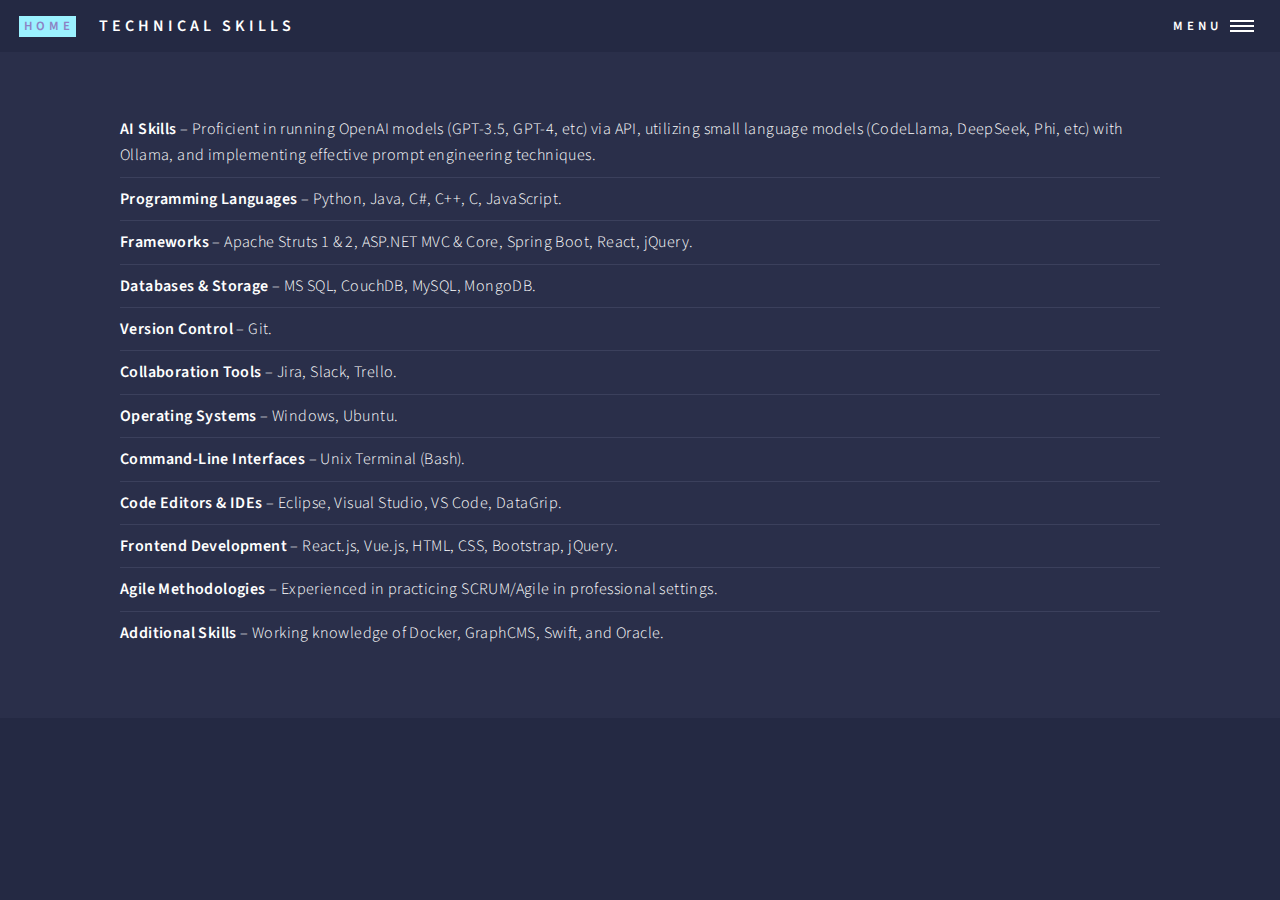
<file: skills.html>
<!DOCTYPE html>
<!--
	Forty by HTML5 UP
	html5up.net | @ajlkn
	Free for personal and commercial use under the CCA 3.0 license (html5up.net/license)
-->
<html>
  <head>
    <title>Technical Skills</title>
    <meta charset="utf-8" />
    <meta
      name="viewport"
      content="width=device-width, initial-scale=1, user-scalable=no"
    />
    <link rel="stylesheet" href="assets/css/main.css" />
    <noscript><link rel="stylesheet" href="assets/css/noscript.css"/></noscript>
  </head>
  <body class="is-preload">
    <!-- Wrapper -->
    <div id="wrapper">
      <!-- Header -->
      <!-- Note: The "styleN" class below should match that of the banner element. -->
      <header id="header" class="alt style2">
        <a href="index.html" class="logo">
          <span><strong>Home</strong></span></a
        >

      <span><strong>Technical Skills</strong></span>

        <nav>
							<a href="#menu">Menu</a>
				</nav>
      </header>

      <!-- Menu -->
      <nav id="menu">
        <ul class="links">
          <li><a href="index.html">Home</a></li>
          <li><a href="education.html">Education</a></li>
          <li><a href="publications.html">Publications</a></li>
          <li><a href="skills.html">Skills</a></li>
          <li><a href="awards.html">Awards</a></li>
          <li><a href="leadership.html">Leadership</a></li>
        </ul>
        <!-- <ul class="actions stacked">
          <li><a href="#" class="button primary fit">Get Started</a></li>
          <li><a href="#" class="button fit">Log In</a></li>
        </ul> -->
      </nav>
 
      <!-- Banner -->
      <!-- Note: The "styleN" class below should match that of the header element. -->
      <!-- <section id="banner" class="major">
        <div class="inner">
          <h1>Educational Background</h1>
        </div>
        <div class="inner">
            <header class="major">
              <h2>University of Saskatchewan (USASK)</h2>
            </header>
            <p>
              Corona project from a2i which is started to help the Government to tackle with the pandemic.
              Here data from all possible sources come such as from mobile operators, from 333, from 16263, Uber_Doctor,
              High risk and low risk data from doctors, infected_person data and their mobility and many more confidential
              data. We use this data to detect risky patients and areas across the country by running optimized queries and
              plotting them on various visualization tools.
            </p>
          </div>
          <div class="inner">
            <header class="major">
              <h2>University of Saskatchewan (USASK)</h2>
            </header>
            <p>
              Corona project from a2i which is started to help the Government to tackle with the pandemic.
              Here data from all possible sources come such as from mobile operators, from 333, from 16263, Uber_Doctor,
              High risk and low risk data from doctors, infected_person data and their mobility and many more confidential
              data. We use this data to detect risky patients and areas across the country by running optimized queries and
              plotting them on various visualization tools.
            </p>
          </div>
      </section> -->

      <!-- Main -->
      <div id="main">

        <section id="one">
          <div class="inner">
            <!-- <header class="major">
              <h3>Graduate Teaching Assistant</h3>
              <h4>University of Saskatchewan (USASK), Saskatoon, Canada</h4>
              <h5>September 2023 - Present</h5>
            </header> -->
<!-- 
              <strong>Courses TA'ed:</strong> -->
                <ul class="alt">
                  <li><strong>AI Skills</strong> – Proficient in running OpenAI models (GPT-3.5, GPT-4, etc) via API, utilizing small language models (CodeLlama, DeepSeek, Phi, etc) with Ollama, and implementing effective prompt engineering techniques.</li>
                  <li><strong>Programming Languages</strong> – Python, Java, C#, C++, C, JavaScript.</li>  
                  <li><strong>Frameworks</strong> – Apache Struts 1 & 2, ASP.NET MVC & Core, Spring Boot, React, jQuery.</li>  
                  <li><strong>Databases & Storage</strong> – MS SQL, CouchDB, MySQL, MongoDB.</li>  
                  <li><strong>Version Control</strong> – Git.</li>  
                  <li><strong>Collaboration Tools</strong> – Jira, Slack, Trello.</li>  
                  <li><strong>Operating Systems</strong> – Windows, Ubuntu.</li>  
                  <li><strong>Command-Line Interfaces</strong> – Unix Terminal (Bash).</li>  
                  <li><strong>Code Editors & IDEs</strong> – Eclipse, Visual Studio, VS Code, DataGrip.</li>  
                  <li><strong>Frontend Development</strong> – React.js, Vue.js, HTML, CSS, Bootstrap, jQuery.</li>  
                  <li><strong>Agile Methodologies</strong> – Experienced in practicing SCRUM/Agile in professional settings.</li>  
                  <li><strong>Additional Skills</strong> – Working knowledge of Docker, GraphCMS, Swift, and Oracle.</li>
                </ul>
          </div>
          
        </section>

        <!-- <section id="two" class="spotlights">
          <div class="inner">
            <header class="major">
              <h2>Educational Background</h2>
            </header>
            <p>
              Corona project from a2i which is started to help the Government to tackle with the pandemic.
              Here data from all possible sources come such as from mobile operators, from 333, from 16263, Uber_Doctor,
              High risk and low risk data from doctors, infected_person data and their mobility and many more confidential
              data. We use this data to detect risky patients and areas across the country by running optimized queries and
              plotting them on various visualization tools.
            </p>
          </div>
        </section> -->

        
        <!-- <section id="two" class="spotlights">
          <section>
            <a class="image">
              <img
                src="images/logo-aspnetmvc.png"
                alt=""
                data-position="center center"
              />
            </a>
            <div class="content">
              <div class="inner">
                <header class="major">
                  <h3>Backend</h3>
                </header>
                <p>
                  We have used ASP.NET MVC as backend technology and used Microsoft SQL Server as database for the system.
                </p>
              </div>
            </div>
          </section>
          <section>
            <a class="image">
              <img src="images/coreui.png" alt="" data-position="top center" />
            </a>
            <div class="content">
              <div class="inner">
                <header class="major">
                  <h3>CoreUI</h3>
                </header>
                <p>
                  For the frontend template, we have used CoreUI. 
                  CoreUI admin dashboard delivers a bunch of responsive, customizable,
                   and reusable components you need to create modern, beautiful, responsive apps.
                </p>
              </div>
            </div>
          </section>
          <section>
            <a class="image">
              <img src="images/Highcharts-7-c2.jpg" alt="" data-position="25% 25%" />
            </a>
            <div class="content">
              <div class="inner">
                <header class="major">
                  <h3>HiChartJs</h3>
                </header>
                <p>
                  We used Highcharts for showing data interactively on dashboard.
                </p>
              </div>
            </div>
          </section>
          <section>
            <a class="image">
              <img src="images/rotativa.png" alt="" data-position="top center" />
            </a>
            <div class="content">
              <div class="inner">
                <header class="major">
                  <h3>Rotativa</h3>
                </header>
                <p>We had to do a lot of pdf generation for this website. For this 
                  we have chosen a nuget called Rotativa! 
                </p>
              </div>
            </div>
          </section>
        </section> --> 

        <!-- Three -->
        <!-- <section id="three">
          <div class="inner">
            <header class="major">
              <h2>Gallery</h2>
            </header>
            <img
              src="images/pwc1.png"
              alt=""
              width="98%"
              style="padding-bottom: 5%;"
            />
            <img
              src="images/pwc2.png"
              alt=""
              width="98%"
              style="padding-bottom: 5%;"
            />
            <img
              src="images/pwc3.png"
              alt=""
              width="98%"
              style="padding-bottom: 5%;"
            />
            <img
              src="images/pwc4.png"
              alt=""
              width="98%"
              style="padding-bottom: 5%;"
            />
          </div>
        </section>
      </div> -->

      <!-- Contact -->
      <!-- <section id="contact">
        <div class="inner">
          <section>
            <form method="post" action="#">
              <div class="fields">
                <div class="field half">
                  <label for="name">Name</label>
                  <input type="text" name="name" id="name" />
                </div>
                <div class="field half">
                  <label for="email">Email</label>
                  <input type="text" name="email" id="email" />
                </div>
                <div class="field">
                  <label for="message">Message</label>
                  <textarea name="message" id="message" rows="6"></textarea>
                </div>
              </div>
              <ul class="actions">
                <li>
                  <input type="submit" value="Send Message" class="primary" />
                </li>
                <li><input type="reset" value="Clear" /></li>
              </ul>
            </form>
          </section>
          <section class="split">
            <section>
              <div class="contact-method">
                <span class="icon solid alt fa-envelope"></span>
                <h3>Email</h3>
                <a href="#">information@untitled.tld</a>
              </div>
            </section>
            <section>
              <div class="contact-method">
                <span class="icon solid alt fa-phone"></span>
                <h3>Phone</h3>
                <span>(000) 000-0000 x12387</span>
              </div>
            </section>
            <section>
              <div class="contact-method">
                <span class="icon solid alt fa-home"></span>
                <h3>Address</h3>
                <span
                  >1234 Somewhere Road #5432<br />
                  Nashville, TN 00000<br />
                  United States of America</span
                >
              </div>
            </section>
          </section>
        </div>
      </section>

      
      <footer id="footer">
        <div class="inner">
          <ul class="icons">
            <li>
              <a href="#" class="icon brands alt fa-twitter"
                ><span class="label">Twitter</span></a
              >
            </li>
            <li>
              <a href="#" class="icon brands alt fa-facebook-f"
                ><span class="label">Facebook</span></a
              >
            </li>
            <li>
              <a href="#" class="icon brands alt fa-instagram"
                ><span class="label">Instagram</span></a
              >
            </li>
            <li>
              <a href="#" class="icon brands alt fa-github"
                ><span class="label">GitHub</span></a
              >
            </li>
            <li>
              <a href="#" class="icon brands alt fa-linkedin-in"
                ><span class="label">LinkedIn</span></a
              >
            </li>
          </ul>
          <ul class="copyright">
            <li>&copy; Untitled</li>
            <li>Design: <a href="https://html5up.net">HTML5 UP</a></li>
          </ul>
        </div>
      </footer>
    </div> -->

    <!-- Scripts -->
    <script src="assets/js/jquery.min.js"></script>
    <script src="assets/js/jquery.scrolly.min.js"></script>
    <script src="assets/js/jquery.scrollex.min.js"></script>
    <script src="assets/js/browser.min.js"></script>
    <script src="assets/js/breakpoints.min.js"></script>
    <script src="assets/js/util.js"></script>
    <script src="assets/js/main.js"></script>
  </body>
</html>
</file>
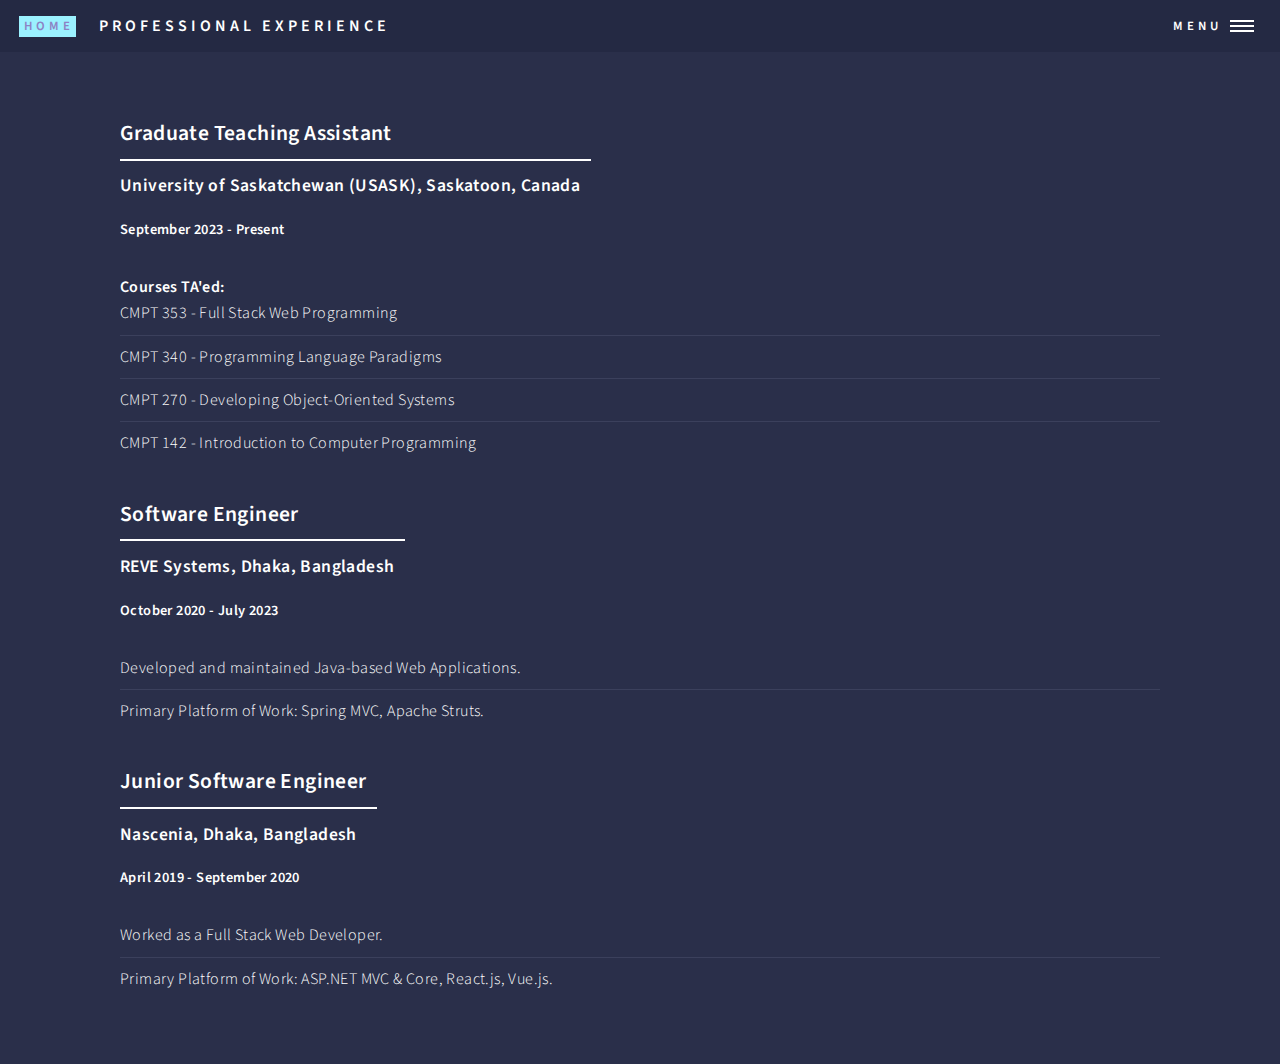
<file: workExperience.html>
<!DOCTYPE html>
<!--
	Forty by HTML5 UP
	html5up.net | @ajlkn
	Free for personal and commercial use under the CCA 3.0 license (html5up.net/license)
-->
<html>
  <head>
    <title>Professional Experience</title>
    <meta charset="utf-8" />
    <meta
      name="viewport"
      content="width=device-width, initial-scale=1, user-scalable=no"
    />
    <link rel="stylesheet" href="assets/css/main.css" />
    <noscript><link rel="stylesheet" href="assets/css/noscript.css"/></noscript>
  </head>
  <body class="is-preload">
    <!-- Wrapper -->
    <div id="wrapper">
      <!-- Header -->
      <!-- Note: The "styleN" class below should match that of the banner element. -->
      <header id="header" class="alt style2">
        <a href="index.html" class="logo">
          <span><strong>Home</strong></span></a
        >

      <span><strong>Professional Experience</strong></span>

        <nav>
							<a href="#menu">Menu</a>
				</nav>
      </header>

      <!-- Menu -->
      <nav id="menu">
        <ul class="links">
          <li><a href="index.html">Home</a></li>
          <li><a href="education.html">Education</a></li>
          <li><a href="publications.html">Publications</a></li>
          <li><a href="skills.html">Skills</a></li>
          <li><a href="awards.html">Awards</a></li>
          <li><a href="leadership.html">Leadership</a></li>
        </ul>
        <!-- <ul class="actions stacked">
          <li><a href="#" class="button primary fit">Get Started</a></li>
          <li><a href="#" class="button fit">Log In</a></li>
        </ul> -->
      </nav>
 
      <!-- Banner -->
      <!-- Note: The "styleN" class below should match that of the header element. -->
      <!-- <section id="banner" class="major">
        <div class="inner">
          <h1>Educational Background</h1>
        </div>
        <div class="inner">
            <header class="major">
              <h2>University of Saskatchewan (USASK)</h2>
            </header>
            <p>
              Corona project from a2i which is started to help the Government to tackle with the pandemic.
              Here data from all possible sources come such as from mobile operators, from 333, from 16263, Uber_Doctor,
              High risk and low risk data from doctors, infected_person data and their mobility and many more confidential
              data. We use this data to detect risky patients and areas across the country by running optimized queries and
              plotting them on various visualization tools.
            </p>
          </div>
          <div class="inner">
            <header class="major">
              <h2>University of Saskatchewan (USASK)</h2>
            </header>
            <p>
              Corona project from a2i which is started to help the Government to tackle with the pandemic.
              Here data from all possible sources come such as from mobile operators, from 333, from 16263, Uber_Doctor,
              High risk and low risk data from doctors, infected_person data and their mobility and many more confidential
              data. We use this data to detect risky patients and areas across the country by running optimized queries and
              plotting them on various visualization tools.
            </p>
          </div>
      </section> -->

      <!-- Main -->
      <div id="main">

        <section id="one">
          <div class="inner">
            <header class="major">
              <h3>Graduate Teaching Assistant</h3>
              <h4>University of Saskatchewan (USASK), Saskatoon, Canada</h4>
              <h5>September 2023 - Present</h5>
            </header>

              <strong>Courses TA'ed:</strong>
                <ul class="alt">
                  <li>CMPT 353 - Full Stack Web Programming</li>
                  <li>CMPT 340 - Programming Language Paradigms</li>
                  <li>CMPT 270 - Developing Object-Oriented Systems</li>
                  <li>CMPT 142 - Introduction to Computer Programming</li>
                </ul>


            <header class="major">
              <h3>Software Engineer</h3>
              <h4>REVE Systems, Dhaka, Bangladesh</h4>
              <h5>October 2020 - July 2023</h5>
            </header>

              <!-- <strong>Courses TA'ed:</strong> -->
                <ul class="alt">
                  <li>Developed and maintained Java-based Web Applications.</li>
                  <li>Primary Platform of Work: Spring MVC, Apache Struts.</li>
                </ul>

          <header class="major">
              <h3>Junior Software Engineer</h3>
              <h4>Nascenia, Dhaka, Bangladesh</h4>
              <h5>April 2019 - September 2020</h5>
            </header>

              <!-- <strong>Courses TA'ed:</strong> -->
                <ul class="alt">
                  <li>Worked as a Full Stack Web Developer.</li>
                  <li>Primary Platform of Work: ASP.NET MVC & Core, React.js, Vue.js.</li>
                </ul>
          </div>
          
        </section>

        <!-- <section id="two" class="spotlights">
          <div class="inner">
            <header class="major">
              <h2>Educational Background</h2>
            </header>
            <p>
              Corona project from a2i which is started to help the Government to tackle with the pandemic.
              Here data from all possible sources come such as from mobile operators, from 333, from 16263, Uber_Doctor,
              High risk and low risk data from doctors, infected_person data and their mobility and many more confidential
              data. We use this data to detect risky patients and areas across the country by running optimized queries and
              plotting them on various visualization tools.
            </p>
          </div>
        </section> -->

        
        <!-- <section id="two" class="spotlights">
          <section>
            <a class="image">
              <img
                src="images/logo-aspnetmvc.png"
                alt=""
                data-position="center center"
              />
            </a>
            <div class="content">
              <div class="inner">
                <header class="major">
                  <h3>Backend</h3>
                </header>
                <p>
                  We have used ASP.NET MVC as backend technology and used Microsoft SQL Server as database for the system.
                </p>
              </div>
            </div>
          </section>
          <section>
            <a class="image">
              <img src="images/coreui.png" alt="" data-position="top center" />
            </a>
            <div class="content">
              <div class="inner">
                <header class="major">
                  <h3>CoreUI</h3>
                </header>
                <p>
                  For the frontend template, we have used CoreUI. 
                  CoreUI admin dashboard delivers a bunch of responsive, customizable,
                   and reusable components you need to create modern, beautiful, responsive apps.
                </p>
              </div>
            </div>
          </section>
          <section>
            <a class="image">
              <img src="images/Highcharts-7-c2.jpg" alt="" data-position="25% 25%" />
            </a>
            <div class="content">
              <div class="inner">
                <header class="major">
                  <h3>HiChartJs</h3>
                </header>
                <p>
                  We used Highcharts for showing data interactively on dashboard.
                </p>
              </div>
            </div>
          </section>
          <section>
            <a class="image">
              <img src="images/rotativa.png" alt="" data-position="top center" />
            </a>
            <div class="content">
              <div class="inner">
                <header class="major">
                  <h3>Rotativa</h3>
                </header>
                <p>We had to do a lot of pdf generation for this website. For this 
                  we have chosen a nuget called Rotativa! 
                </p>
              </div>
            </div>
          </section>
        </section> --> 

        <!-- Three -->
        <!-- <section id="three">
          <div class="inner">
            <header class="major">
              <h2>Gallery</h2>
            </header>
            <img
              src="images/pwc1.png"
              alt=""
              width="98%"
              style="padding-bottom: 5%;"
            />
            <img
              src="images/pwc2.png"
              alt=""
              width="98%"
              style="padding-bottom: 5%;"
            />
            <img
              src="images/pwc3.png"
              alt=""
              width="98%"
              style="padding-bottom: 5%;"
            />
            <img
              src="images/pwc4.png"
              alt=""
              width="98%"
              style="padding-bottom: 5%;"
            />
          </div>
        </section>
      </div> -->

      <!-- Contact -->
      <!-- <section id="contact">
        <div class="inner">
          <section>
            <form method="post" action="#">
              <div class="fields">
                <div class="field half">
                  <label for="name">Name</label>
                  <input type="text" name="name" id="name" />
                </div>
                <div class="field half">
                  <label for="email">Email</label>
                  <input type="text" name="email" id="email" />
                </div>
                <div class="field">
                  <label for="message">Message</label>
                  <textarea name="message" id="message" rows="6"></textarea>
                </div>
              </div>
              <ul class="actions">
                <li>
                  <input type="submit" value="Send Message" class="primary" />
                </li>
                <li><input type="reset" value="Clear" /></li>
              </ul>
            </form>
          </section>
          <section class="split">
            <section>
              <div class="contact-method">
                <span class="icon solid alt fa-envelope"></span>
                <h3>Email</h3>
                <a href="#">information@untitled.tld</a>
              </div>
            </section>
            <section>
              <div class="contact-method">
                <span class="icon solid alt fa-phone"></span>
                <h3>Phone</h3>
                <span>(000) 000-0000 x12387</span>
              </div>
            </section>
            <section>
              <div class="contact-method">
                <span class="icon solid alt fa-home"></span>
                <h3>Address</h3>
                <span
                  >1234 Somewhere Road #5432<br />
                  Nashville, TN 00000<br />
                  United States of America</span
                >
              </div>
            </section>
          </section>
        </div>
      </section>

      
      <footer id="footer">
        <div class="inner">
          <ul class="icons">
            <li>
              <a href="#" class="icon brands alt fa-twitter"
                ><span class="label">Twitter</span></a
              >
            </li>
            <li>
              <a href="#" class="icon brands alt fa-facebook-f"
                ><span class="label">Facebook</span></a
              >
            </li>
            <li>
              <a href="#" class="icon brands alt fa-instagram"
                ><span class="label">Instagram</span></a
              >
            </li>
            <li>
              <a href="#" class="icon brands alt fa-github"
                ><span class="label">GitHub</span></a
              >
            </li>
            <li>
              <a href="#" class="icon brands alt fa-linkedin-in"
                ><span class="label">LinkedIn</span></a
              >
            </li>
          </ul>
          <ul class="copyright">
            <li>&copy; Untitled</li>
            <li>Design: <a href="https://html5up.net">HTML5 UP</a></li>
          </ul>
        </div>
      </footer>
    </div> -->

    <!-- Scripts -->
    <script src="assets/js/jquery.min.js"></script>
    <script src="assets/js/jquery.scrolly.min.js"></script>
    <script src="assets/js/jquery.scrollex.min.js"></script>
    <script src="assets/js/browser.min.js"></script>
    <script src="assets/js/breakpoints.min.js"></script>
    <script src="assets/js/util.js"></script>
    <script src="assets/js/main.js"></script>
  </body>
</html>
</file>
<file: assets/css/noscript.css>
/*
	Forty by HTML5 UP
	html5up.net | @ajlkn
	Free for personal and commercial use under the CCA 3.0 license (html5up.net/license)
*/

/* Banner */

	body.is-preload #banner:after {
		opacity: 0.85;
	}

	body.is-preload #banner > .inner {
		-moz-filter: none;
		-webkit-filter: none;
		-ms-filter: none;
		filter: none;
		-moz-transform: none;
		-webkit-transform: none;
		-ms-transform: none;
		transform: none;
		opacity: 1;
	}
</file>
<file: assets/css/main.css>
@import url(fontawesome-all.min.css);
@import url("https://fonts.googleapis.com/css?family=Source+Sans+Pro:300,300italic,600,600italic");

/*
	Forty by HTML5 UP
	html5up.net | @ajlkn
	Free for personal and commercial use under the CCA 3.0 license (html5up.net/license)
*/

html,
body,
div,
span,
applet,
object,
iframe,
h1,
h2,
h3,
h4,
h5,
h6,
p,
blockquote,
pre,
a,
abbr,
acronym,
address,
big,
cite,
code,
del,
dfn,
em,
img,
ins,
kbd,
q,
s,
samp,
small,
strike,
strong,
sub,
sup,
tt,
var,
b,
u,
i,
center,
dl,
dt,
dd,
ol,
ul,
li,
fieldset,
form,
label,
legend,
table,
caption,
tbody,
tfoot,
thead,
tr,
th,
td,
article,
aside,
canvas,
details,
embed,
figure,
figcaption,
footer,
header,
hgroup,
menu,
nav,
output,
ruby,
section,
summary,
time,
mark,
audio,
video {
  margin: 0;
  padding: 0;
  border: 0;
  font-size: 100%;
  font: inherit;
  vertical-align: baseline;
}

article,
aside,
details,
figcaption,
figure,
footer,
header,
hgroup,
menu,
nav,
section {
  display: block;
}

body {
  line-height: 1;
}

ol,
ul {
  list-style: none;
}

blockquote,
q {
  quotes: none;
}

blockquote:before,
blockquote:after,
q:before,
q:after {
  content: "";
  content: none;
}

table {
  border-collapse: collapse;
  border-spacing: 0;
}

body {
  -webkit-text-size-adjust: none;
}

mark {
  background-color: transparent;
  color: inherit;
}

input::-moz-focus-inner {
  border: 0;
  padding: 0;
}

input,
select,
textarea {
  -moz-appearance: none;
  -webkit-appearance: none;
  -ms-appearance: none;
  appearance: none;
}

/* Basic */

@-ms-viewport {
  width: device-width;
}

body {
  -ms-overflow-style: scrollbar;
}

@media screen and (max-width: 480px) {
  html,
  body {
    min-width: 320px;
  }
}

html {
  box-sizing: border-box;
}

*,
*:before,
*:after {
  box-sizing: inherit;
}

body {
  background: #242943;
}

body.is-preload *,
body.is-preload *:before,
body.is-preload *:after {
  -moz-animation: none !important;
  -webkit-animation: none !important;
  -ms-animation: none !important;
  animation: none !important;
  -moz-transition: none !important;
  -webkit-transition: none !important;
  -ms-transition: none !important;
  transition: none !important;
}

/* Type */

body,
input,
select,
textarea {
  color: #ffffff;
  font-family: "Source Sans Pro", Helvetica, sans-serif;
  font-size: 17pt;
  font-weight: 300;
  letter-spacing: 0.025em;
  line-height: 1.65;
}

@media screen and (max-width: 1680px) {
  body,
  input,
  select,
  textarea {
    font-size: 14pt;
  }
}

@media screen and (max-width: 1280px) {
  body,
  input,
  select,
  textarea {
    font-size: 12pt;
  }
}

@media screen and (max-width: 360px) {
  body,
  input,
  select,
  textarea {
    font-size: 11pt;
  }
}

a {
  -moz-transition: color 0.2s ease-in-out, border-bottom-color 0.2s ease-in-out;
  -webkit-transition: color 0.2s ease-in-out,
    border-bottom-color 0.2s ease-in-out;
  -ms-transition: color 0.2s ease-in-out, border-bottom-color 0.2s ease-in-out;
  transition: color 0.2s ease-in-out, border-bottom-color 0.2s ease-in-out;
  border-bottom: dotted 1px;
  color: inherit;
  text-decoration: none;
}

a:hover {
  border-bottom-color: transparent;
  color: #9bf1ff !important;
}

a:active {
  color: #53e3fb !important;
}

strong,
b {
  color: #ffffff;
  font-weight: 600;
}

em,
i {
  font-style: italic;
}

p {
  margin: 0 0 2em 0;
}

h1,
h2,
h3,
h4,
h5,
h6 {
  color: #ffffff;
  font-weight: 600;
  line-height: 1.65;
  margin: 0 0 1em 0;
}

h1 a,
h2 a,
h3 a,
h4 a,
h5 a,
h6 a {
  color: inherit;
  border-bottom: 0;
}

h1 {
  font-size: 2.5em;
}

h2 {
  font-size: 1.75em;
}

h3 {
  font-size: 1.35em;
}

h4 {
  font-size: 1.1em;
}

h5 {
  font-size: 0.9em;
}

h6 {
  font-size: 0.7em;
}

@media screen and (max-width: 736px) {
  h1 {
    font-size: 2em;
  }

  h2 {
    font-size: 1.5em;
  }

  h3 {
    font-size: 1.25em;
  }
}

sub {
  font-size: 0.8em;
  position: relative;
  top: 0.5em;
}

sup {
  font-size: 0.8em;
  position: relative;
  top: -0.5em;
}

blockquote {
  border-left: solid 4px rgba(212, 212, 255, 0.1);
  font-style: italic;
  margin: 0 0 2em 0;
  padding: 0.5em 0 0.5em 2em;
}

code {
  background: rgba(212, 212, 255, 0.035);
  font-family: "Courier New", monospace;
  font-size: 0.9em;
  margin: 0 0.25em;
  padding: 0.25em 0.65em;
}

pre {
  -webkit-overflow-scrolling: touch;
  font-family: "Courier New", monospace;
  font-size: 0.9em;
  margin: 0 0 2em 0;
}

pre code {
  display: block;
  line-height: 1.75;
  padding: 1em 1.5em;
  overflow-x: auto;
}

hr {
  border: 0;
  border-bottom: solid 1px rgba(212, 212, 255, 0.1);
  margin: 2em 0;
}

hr.major {
  margin: 3em 0;
}

.align-left {
  text-align: left;
}

.align-center {
  text-align: center;
}

.align-right {
  text-align: right;
}

/* Row */

.row {
  display: flex;
  flex-wrap: wrap;
  box-sizing: border-box;
  align-items: stretch;
}

.row > * {
  box-sizing: border-box;
}

.row.gtr-uniform > * > :last-child {
  margin-bottom: 0;
}

.row.aln-left {
  justify-content: flex-start;
}

.row.aln-center {
  justify-content: center;
}

.row.aln-right {
  justify-content: flex-end;
}

.row.aln-top {
  align-items: flex-start;
}

.row.aln-middle {
  align-items: center;
}

.row.aln-bottom {
  align-items: flex-end;
}

.row > .imp {
  order: -1;
}

.row > .col-1 {
  width: 8.33333%;
}

.row > .off-1 {
  margin-left: 8.33333%;
}

.row > .col-2 {
  width: 16.66667%;
}

.row > .off-2 {
  margin-left: 16.66667%;
}

.row > .col-3 {
  width: 25%;
}

.row > .off-3 {
  margin-left: 25%;
}

.row > .col-4 {
  width: 33.33333%;
}

.row > .off-4 {
  margin-left: 33.33333%;
}

.row > .col-5 {
  width: 41.66667%;
}

.row > .off-5 {
  margin-left: 41.66667%;
}

.row > .col-6 {
  width: 50%;
}

.row > .off-6 {
  margin-left: 50%;
}

.row > .col-7 {
  width: 58.33333%;
}

.row > .off-7 {
  margin-left: 58.33333%;
}

.row > .col-8 {
  width: 66.66667%;
}

.row > .off-8 {
  margin-left: 66.66667%;
}

.row > .col-9 {
  width: 75%;
}

.row > .off-9 {
  margin-left: 75%;
}

.row > .col-10 {
  width: 83.33333%;
}

.row > .off-10 {
  margin-left: 83.33333%;
}

.row > .col-11 {
  width: 91.66667%;
}

.row > .off-11 {
  margin-left: 91.66667%;
}

.row > .col-12 {
  width: 100%;
}

.row > .off-12 {
  margin-left: 100%;
}

.row.gtr-0 {
  margin-top: 0;
  margin-left: 0em;
}

.row.gtr-0 > * {
  padding: 0 0 0 0em;
}

.row.gtr-0.gtr-uniform {
  margin-top: 0em;
}

.row.gtr-0.gtr-uniform > * {
  padding-top: 0em;
}

.row.gtr-25 {
  margin-top: 0;
  margin-left: -0.5em;
}

.row.gtr-25 > * {
  padding: 0 0 0 0.5em;
}

.row.gtr-25.gtr-uniform {
  margin-top: -0.5em;
}

.row.gtr-25.gtr-uniform > * {
  padding-top: 0.5em;
}

.row.gtr-50 {
  margin-top: 0;
  margin-left: -1em;
}

.row.gtr-50 > * {
  padding: 0 0 0 1em;
}

.row.gtr-50.gtr-uniform {
  margin-top: -1em;
}

.row.gtr-50.gtr-uniform > * {
  padding-top: 1em;
}

.row {
  margin-top: 0;
  margin-left: -2em;
}

.row > * {
  padding: 0 0 0 2em;
}

.row.gtr-uniform {
  margin-top: -2em;
}

.row.gtr-uniform > * {
  padding-top: 2em;
}

.row.gtr-150 {
  margin-top: 0;
  margin-left: -3em;
}

.row.gtr-150 > * {
  padding: 0 0 0 3em;
}

.row.gtr-150.gtr-uniform {
  margin-top: -3em;
}

.row.gtr-150.gtr-uniform > * {
  padding-top: 3em;
}

.row.gtr-200 {
  margin-top: 0;
  margin-left: -4em;
}

.row.gtr-200 > * {
  padding: 0 0 0 4em;
}

.row.gtr-200.gtr-uniform {
  margin-top: -4em;
}

.row.gtr-200.gtr-uniform > * {
  padding-top: 4em;
}

@media screen and (max-width: 1680px) {
  .row {
    display: flex;
    flex-wrap: wrap;
    box-sizing: border-box;
    align-items: stretch;
  }

  .row > * {
    box-sizing: border-box;
  }

  .row.gtr-uniform > * > :last-child {
    margin-bottom: 0;
  }

  .row.aln-left {
    justify-content: flex-start;
  }

  .row.aln-center {
    justify-content: center;
  }

  .row.aln-right {
    justify-content: flex-end;
  }

  .row.aln-top {
    align-items: flex-start;
  }

  .row.aln-middle {
    align-items: center;
  }

  .row.aln-bottom {
    align-items: flex-end;
  }

  .row > .imp-xlarge {
    order: -1;
  }

  .row > .col-1-xlarge {
    width: 8.33333%;
  }

  .row > .off-1-xlarge {
    margin-left: 8.33333%;
  }

  .row > .col-2-xlarge {
    width: 16.66667%;
  }

  .row > .off-2-xlarge {
    margin-left: 16.66667%;
  }

  .row > .col-3-xlarge {
    width: 25%;
  }

  .row > .off-3-xlarge {
    margin-left: 25%;
  }

  .row > .col-4-xlarge {
    width: 33.33333%;
  }

  .row > .off-4-xlarge {
    margin-left: 33.33333%;
  }

  .row > .col-5-xlarge {
    width: 41.66667%;
  }

  .row > .off-5-xlarge {
    margin-left: 41.66667%;
  }

  .row > .col-6-xlarge {
    width: 50%;
  }

  .row > .off-6-xlarge {
    margin-left: 50%;
  }

  .row > .col-7-xlarge {
    width: 58.33333%;
  }

  .row > .off-7-xlarge {
    margin-left: 58.33333%;
  }

  .row > .col-8-xlarge {
    width: 66.66667%;
  }

  .row > .off-8-xlarge {
    margin-left: 66.66667%;
  }

  .row > .col-9-xlarge {
    width: 75%;
  }

  .row > .off-9-xlarge {
    margin-left: 75%;
  }

  .row > .col-10-xlarge {
    width: 83.33333%;
  }

  .row > .off-10-xlarge {
    margin-left: 83.33333%;
  }

  .row > .col-11-xlarge {
    width: 91.66667%;
  }

  .row > .off-11-xlarge {
    margin-left: 91.66667%;
  }

  .row > .col-12-xlarge {
    width: 100%;
  }

  .row > .off-12-xlarge {
    margin-left: 100%;
  }

  .row.gtr-0 {
    margin-top: 0;
    margin-left: 0em;
  }

  .row.gtr-0 > * {
    padding: 0 0 0 0em;
  }

  .row.gtr-0.gtr-uniform {
    margin-top: 0em;
  }

  .row.gtr-0.gtr-uniform > * {
    padding-top: 0em;
  }

  .row.gtr-25 {
    margin-top: 0;
    margin-left: -0.5em;
  }

  .row.gtr-25 > * {
    padding: 0 0 0 0.5em;
  }

  .row.gtr-25.gtr-uniform {
    margin-top: -0.5em;
  }

  .row.gtr-25.gtr-uniform > * {
    padding-top: 0.5em;
  }

  .row.gtr-50 {
    margin-top: 0;
    margin-left: -1em;
  }

  .row.gtr-50 > * {
    padding: 0 0 0 1em;
  }

  .row.gtr-50.gtr-uniform {
    margin-top: -1em;
  }

  .row.gtr-50.gtr-uniform > * {
    padding-top: 1em;
  }

  .row {
    margin-top: 0;
    margin-left: -2em;
  }

  .row > * {
    padding: 0 0 0 2em;
  }

  .row.gtr-uniform {
    margin-top: -2em;
  }

  .row.gtr-uniform > * {
    padding-top: 2em;
  }

  .row.gtr-150 {
    margin-top: 0;
    margin-left: -3em;
  }

  .row.gtr-150 > * {
    padding: 0 0 0 3em;
  }

  .row.gtr-150.gtr-uniform {
    margin-top: -3em;
  }

  .row.gtr-150.gtr-uniform > * {
    padding-top: 3em;
  }

  .row.gtr-200 {
    margin-top: 0;
    margin-left: -4em;
  }

  .row.gtr-200 > * {
    padding: 0 0 0 4em;
  }

  .row.gtr-200.gtr-uniform {
    margin-top: -4em;
  }

  .row.gtr-200.gtr-uniform > * {
    padding-top: 4em;
  }
}

@media screen and (max-width: 1280px) {
  .row {
    display: flex;
    flex-wrap: wrap;
    box-sizing: border-box;
    align-items: stretch;
  }

  .row > * {
    box-sizing: border-box;
  }

  .row.gtr-uniform > * > :last-child {
    margin-bottom: 0;
  }

  .row.aln-left {
    justify-content: flex-start;
  }

  .row.aln-center {
    justify-content: center;
  }

  .row.aln-right {
    justify-content: flex-end;
  }

  .row.aln-top {
    align-items: flex-start;
  }

  .row.aln-middle {
    align-items: center;
  }

  .row.aln-bottom {
    align-items: flex-end;
  }

  .row > .imp-large {
    order: -1;
  }

  .row > .col-1-large {
    width: 8.33333%;
  }

  .row > .off-1-large {
    margin-left: 8.33333%;
  }

  .row > .col-2-large {
    width: 16.66667%;
  }

  .row > .off-2-large {
    margin-left: 16.66667%;
  }

  .row > .col-3-large {
    width: 25%;
  }

  .row > .off-3-large {
    margin-left: 25%;
  }

  .row > .col-4-large {
    width: 33.33333%;
  }

  .row > .off-4-large {
    margin-left: 33.33333%;
  }

  .row > .col-5-large {
    width: 41.66667%;
  }

  .row > .off-5-large {
    margin-left: 41.66667%;
  }

  .row > .col-6-large {
    width: 50%;
  }

  .row > .off-6-large {
    margin-left: 50%;
  }

  .row > .col-7-large {
    width: 58.33333%;
  }

  .row > .off-7-large {
    margin-left: 58.33333%;
  }

  .row > .col-8-large {
    width: 66.66667%;
  }

  .row > .off-8-large {
    margin-left: 66.66667%;
  }

  .row > .col-9-large {
    width: 75%;
  }

  .row > .off-9-large {
    margin-left: 75%;
  }

  .row > .col-10-large {
    width: 83.33333%;
  }

  .row > .off-10-large {
    margin-left: 83.33333%;
  }

  .row > .col-11-large {
    width: 91.66667%;
  }

  .row > .off-11-large {
    margin-left: 91.66667%;
  }

  .row > .col-12-large {
    width: 100%;
  }

  .row > .off-12-large {
    margin-left: 100%;
  }

  .row.gtr-0 {
    margin-top: 0;
    margin-left: 0em;
  }

  .row.gtr-0 > * {
    padding: 0 0 0 0em;
  }

  .row.gtr-0.gtr-uniform {
    margin-top: 0em;
  }

  .row.gtr-0.gtr-uniform > * {
    padding-top: 0em;
  }

  .row.gtr-25 {
    margin-top: 0;
    margin-left: -0.375em;
  }

  .row.gtr-25 > * {
    padding: 0 0 0 0.375em;
  }

  .row.gtr-25.gtr-uniform {
    margin-top: -0.375em;
  }

  .row.gtr-25.gtr-uniform > * {
    padding-top: 0.375em;
  }

  .row.gtr-50 {
    margin-top: 0;
    margin-left: -0.75em;
  }

  .row.gtr-50 > * {
    padding: 0 0 0 0.75em;
  }

  .row.gtr-50.gtr-uniform {
    margin-top: -0.75em;
  }

  .row.gtr-50.gtr-uniform > * {
    padding-top: 0.75em;
  }

  .row {
    margin-top: 0;
    margin-left: -1.5em;
  }

  .row > * {
    padding: 0 0 0 1.5em;
  }

  .row.gtr-uniform {
    margin-top: -1.5em;
  }

  .row.gtr-uniform > * {
    padding-top: 1.5em;
  }

  .row.gtr-150 {
    margin-top: 0;
    margin-left: -2.25em;
  }

  .row.gtr-150 > * {
    padding: 0 0 0 2.25em;
  }

  .row.gtr-150.gtr-uniform {
    margin-top: -2.25em;
  }

  .row.gtr-150.gtr-uniform > * {
    padding-top: 2.25em;
  }

  .row.gtr-200 {
    margin-top: 0;
    margin-left: -3em;
  }

  .row.gtr-200 > * {
    padding: 0 0 0 3em;
  }

  .row.gtr-200.gtr-uniform {
    margin-top: -3em;
  }

  .row.gtr-200.gtr-uniform > * {
    padding-top: 3em;
  }
}

@media screen and (max-width: 980px) {
  .row {
    display: flex;
    flex-wrap: wrap;
    box-sizing: border-box;
    align-items: stretch;
  }

  .row > * {
    box-sizing: border-box;
  }

  .row.gtr-uniform > * > :last-child {
    margin-bottom: 0;
  }

  .row.aln-left {
    justify-content: flex-start;
  }

  .row.aln-center {
    justify-content: center;
  }

  .row.aln-right {
    justify-content: flex-end;
  }

  .row.aln-top {
    align-items: flex-start;
  }

  .row.aln-middle {
    align-items: center;
  }

  .row.aln-bottom {
    align-items: flex-end;
  }

  .row > .imp-medium {
    order: -1;
  }

  .row > .col-1-medium {
    width: 8.33333%;
  }

  .row > .off-1-medium {
    margin-left: 8.33333%;
  }

  .row > .col-2-medium {
    width: 16.66667%;
  }

  .row > .off-2-medium {
    margin-left: 16.66667%;
  }

  .row > .col-3-medium {
    width: 25%;
  }

  .row > .off-3-medium {
    margin-left: 25%;
  }

  .row > .col-4-medium {
    width: 33.33333%;
  }

  .row > .off-4-medium {
    margin-left: 33.33333%;
  }

  .row > .col-5-medium {
    width: 41.66667%;
  }

  .row > .off-5-medium {
    margin-left: 41.66667%;
  }

  .row > .col-6-medium {
    width: 50%;
  }

  .row > .off-6-medium {
    margin-left: 50%;
  }

  .row > .col-7-medium {
    width: 58.33333%;
  }

  .row > .off-7-medium {
    margin-left: 58.33333%;
  }

  .row > .col-8-medium {
    width: 66.66667%;
  }

  .row > .off-8-medium {
    margin-left: 66.66667%;
  }

  .row > .col-9-medium {
    width: 75%;
  }

  .row > .off-9-medium {
    margin-left: 75%;
  }

  .row > .col-10-medium {
    width: 83.33333%;
  }

  .row > .off-10-medium {
    margin-left: 83.33333%;
  }

  .row > .col-11-medium {
    width: 91.66667%;
  }

  .row > .off-11-medium {
    margin-left: 91.66667%;
  }

  .row > .col-12-medium {
    width: 100%;
  }

  .row > .off-12-medium {
    margin-left: 100%;
  }

  .row.gtr-0 {
    margin-top: 0;
    margin-left: 0em;
  }

  .row.gtr-0 > * {
    padding: 0 0 0 0em;
  }

  .row.gtr-0.gtr-uniform {
    margin-top: 0em;
  }

  .row.gtr-0.gtr-uniform > * {
    padding-top: 0em;
  }

  .row.gtr-25 {
    margin-top: 0;
    margin-left: -0.375em;
  }

  .row.gtr-25 > * {
    padding: 0 0 0 0.375em;
  }

  .row.gtr-25.gtr-uniform {
    margin-top: -0.375em;
  }

  .row.gtr-25.gtr-uniform > * {
    padding-top: 0.375em;
  }

  .row.gtr-50 {
    margin-top: 0;
    margin-left: -0.75em;
  }

  .row.gtr-50 > * {
    padding: 0 0 0 0.75em;
  }

  .row.gtr-50.gtr-uniform {
    margin-top: -0.75em;
  }

  .row.gtr-50.gtr-uniform > * {
    padding-top: 0.75em;
  }

  .row {
    margin-top: 0;
    margin-left: -1.5em;
  }

  .row > * {
    padding: 0 0 0 1.5em;
  }

  .row.gtr-uniform {
    margin-top: -1.5em;
  }

  .row.gtr-uniform > * {
    padding-top: 1.5em;
  }

  .row.gtr-150 {
    margin-top: 0;
    margin-left: -2.25em;
  }

  .row.gtr-150 > * {
    padding: 0 0 0 2.25em;
  }

  .row.gtr-150.gtr-uniform {
    margin-top: -2.25em;
  }

  .row.gtr-150.gtr-uniform > * {
    padding-top: 2.25em;
  }

  .row.gtr-200 {
    margin-top: 0;
    margin-left: -3em;
  }

  .row.gtr-200 > * {
    padding: 0 0 0 3em;
  }

  .row.gtr-200.gtr-uniform {
    margin-top: -3em;
  }

  .row.gtr-200.gtr-uniform > * {
    padding-top: 3em;
  }
}

@media screen and (max-width: 736px) {
  .row {
    display: flex;
    flex-wrap: wrap;
    box-sizing: border-box;
    align-items: stretch;
  }

  .row > * {
    box-sizing: border-box;
  }

  .row.gtr-uniform > * > :last-child {
    margin-bottom: 0;
  }

  .row.aln-left {
    justify-content: flex-start;
  }

  .row.aln-center {
    justify-content: center;
  }

  .row.aln-right {
    justify-content: flex-end;
  }

  .row.aln-top {
    align-items: flex-start;
  }

  .row.aln-middle {
    align-items: center;
  }

  .row.aln-bottom {
    align-items: flex-end;
  }

  .row > .imp-small {
    order: -1;
  }

  .row > .col-1-small {
    width: 8.33333%;
  }

  .row > .off-1-small {
    margin-left: 8.33333%;
  }

  .row > .col-2-small {
    width: 16.66667%;
  }

  .row > .off-2-small {
    margin-left: 16.66667%;
  }

  .row > .col-3-small {
    width: 25%;
  }

  .row > .off-3-small {
    margin-left: 25%;
  }

  .row > .col-4-small {
    width: 33.33333%;
  }

  .row > .off-4-small {
    margin-left: 33.33333%;
  }

  .row > .col-5-small {
    width: 41.66667%;
  }

  .row > .off-5-small {
    margin-left: 41.66667%;
  }

  .row > .col-6-small {
    width: 50%;
  }

  .row > .off-6-small {
    margin-left: 50%;
  }

  .row > .col-7-small {
    width: 58.33333%;
  }

  .row > .off-7-small {
    margin-left: 58.33333%;
  }

  .row > .col-8-small {
    width: 66.66667%;
  }

  .row > .off-8-small {
    margin-left: 66.66667%;
  }

  .row > .col-9-small {
    width: 75%;
  }

  .row > .off-9-small {
    margin-left: 75%;
  }

  .row > .col-10-small {
    width: 83.33333%;
  }

  .row > .off-10-small {
    margin-left: 83.33333%;
  }

  .row > .col-11-small {
    width: 91.66667%;
  }

  .row > .off-11-small {
    margin-left: 91.66667%;
  }

  .row > .col-12-small {
    width: 100%;
  }

  .row > .off-12-small {
    margin-left: 100%;
  }

  .row.gtr-0 {
    margin-top: 0;
    margin-left: 0em;
  }

  .row.gtr-0 > * {
    padding: 0 0 0 0em;
  }

  .row.gtr-0.gtr-uniform {
    margin-top: 0em;
  }

  .row.gtr-0.gtr-uniform > * {
    padding-top: 0em;
  }

  .row.gtr-25 {
    margin-top: 0;
    margin-left: -0.3125em;
  }

  .row.gtr-25 > * {
    padding: 0 0 0 0.3125em;
  }

  .row.gtr-25.gtr-uniform {
    margin-top: -0.3125em;
  }

  .row.gtr-25.gtr-uniform > * {
    padding-top: 0.3125em;
  }

  .row.gtr-50 {
    margin-top: 0;
    margin-left: -0.625em;
  }

  .row.gtr-50 > * {
    padding: 0 0 0 0.625em;
  }

  .row.gtr-50.gtr-uniform {
    margin-top: -0.625em;
  }

  .row.gtr-50.gtr-uniform > * {
    padding-top: 0.625em;
  }

  .row {
    margin-top: 0;
    margin-left: -1.25em;
  }

  .row > * {
    padding: 0 0 0 1.25em;
  }

  .row.gtr-uniform {
    margin-top: -1.25em;
  }

  .row.gtr-uniform > * {
    padding-top: 1.25em;
  }

  .row.gtr-150 {
    margin-top: 0;
    margin-left: -1.875em;
  }

  .row.gtr-150 > * {
    padding: 0 0 0 1.875em;
  }

  .row.gtr-150.gtr-uniform {
    margin-top: -1.875em;
  }

  .row.gtr-150.gtr-uniform > * {
    padding-top: 1.875em;
  }

  .row.gtr-200 {
    margin-top: 0;
    margin-left: -2.5em;
  }

  .row.gtr-200 > * {
    padding: 0 0 0 2.5em;
  }

  .row.gtr-200.gtr-uniform {
    margin-top: -2.5em;
  }

  .row.gtr-200.gtr-uniform > * {
    padding-top: 2.5em;
  }
}

@media screen and (max-width: 480px) {
  .row {
    display: flex;
    flex-wrap: wrap;
    box-sizing: border-box;
    align-items: stretch;
  }

  .row > * {
    box-sizing: border-box;
  }

  .row.gtr-uniform > * > :last-child {
    margin-bottom: 0;
  }

  .row.aln-left {
    justify-content: flex-start;
  }

  .row.aln-center {
    justify-content: center;
  }

  .row.aln-right {
    justify-content: flex-end;
  }

  .row.aln-top {
    align-items: flex-start;
  }

  .row.aln-middle {
    align-items: center;
  }

  .row.aln-bottom {
    align-items: flex-end;
  }

  .row > .imp-xsmall {
    order: -1;
  }

  .row > .col-1-xsmall {
    width: 8.33333%;
  }

  .row > .off-1-xsmall {
    margin-left: 8.33333%;
  }

  .row > .col-2-xsmall {
    width: 16.66667%;
  }

  .row > .off-2-xsmall {
    margin-left: 16.66667%;
  }

  .row > .col-3-xsmall {
    width: 25%;
  }

  .row > .off-3-xsmall {
    margin-left: 25%;
  }

  .row > .col-4-xsmall {
    width: 33.33333%;
  }

  .row > .off-4-xsmall {
    margin-left: 33.33333%;
  }

  .row > .col-5-xsmall {
    width: 41.66667%;
  }

  .row > .off-5-xsmall {
    margin-left: 41.66667%;
  }

  .row > .col-6-xsmall {
    width: 50%;
  }

  .row > .off-6-xsmall {
    margin-left: 50%;
  }

  .row > .col-7-xsmall {
    width: 58.33333%;
  }

  .row > .off-7-xsmall {
    margin-left: 58.33333%;
  }

  .row > .col-8-xsmall {
    width: 66.66667%;
  }

  .row > .off-8-xsmall {
    margin-left: 66.66667%;
  }

  .row > .col-9-xsmall {
    width: 75%;
  }

  .row > .off-9-xsmall {
    margin-left: 75%;
  }

  .row > .col-10-xsmall {
    width: 83.33333%;
  }

  .row > .off-10-xsmall {
    margin-left: 83.33333%;
  }

  .row > .col-11-xsmall {
    width: 91.66667%;
  }

  .row > .off-11-xsmall {
    margin-left: 91.66667%;
  }

  .row > .col-12-xsmall {
    width: 100%;
  }

  .row > .off-12-xsmall {
    margin-left: 100%;
  }

  .row.gtr-0 {
    margin-top: 0;
    margin-left: 0em;
  }

  .row.gtr-0 > * {
    padding: 0 0 0 0em;
  }

  .row.gtr-0.gtr-uniform {
    margin-top: 0em;
  }

  .row.gtr-0.gtr-uniform > * {
    padding-top: 0em;
  }

  .row.gtr-25 {
    margin-top: 0;
    margin-left: -0.3125em;
  }

  .row.gtr-25 > * {
    padding: 0 0 0 0.3125em;
  }

  .row.gtr-25.gtr-uniform {
    margin-top: -0.3125em;
  }

  .row.gtr-25.gtr-uniform > * {
    padding-top: 0.3125em;
  }

  .row.gtr-50 {
    margin-top: 0;
    margin-left: -0.625em;
  }

  .row.gtr-50 > * {
    padding: 0 0 0 0.625em;
  }

  .row.gtr-50.gtr-uniform {
    margin-top: -0.625em;
  }

  .row.gtr-50.gtr-uniform > * {
    padding-top: 0.625em;
  }

  .row {
    margin-top: 0;
    margin-left: -1.25em;
  }

  .row > * {
    padding: 0 0 0 1.25em;
  }

  .row.gtr-uniform {
    margin-top: -1.25em;
  }

  .row.gtr-uniform > * {
    padding-top: 1.25em;
  }

  .row.gtr-150 {
    margin-top: 0;
    margin-left: -1.875em;
  }

  .row.gtr-150 > * {
    padding: 0 0 0 1.875em;
  }

  .row.gtr-150.gtr-uniform {
    margin-top: -1.875em;
  }

  .row.gtr-150.gtr-uniform > * {
    padding-top: 1.875em;
  }

  .row.gtr-200 {
    margin-top: 0;
    margin-left: -2.5em;
  }

  .row.gtr-200 > * {
    padding: 0 0 0 2.5em;
  }

  .row.gtr-200.gtr-uniform {
    margin-top: -2.5em;
  }

  .row.gtr-200.gtr-uniform > * {
    padding-top: 2.5em;
  }
}

/* Section/Article */

section.special,
article.special {
  text-align: center;
}

header.major {
  width: -moz-max-content;
  width: -webkit-max-content;
  width: -ms-max-content;
  width: max-content;
  margin-bottom: 2em;
}

header.major > :first-child {
  margin-bottom: 0;
  width: calc(100% + 0.5em);
}

header.major > :first-child:after {
  content: "";
  background-color: #ffffff;
  display: block;
  height: 2px;
  margin: 0.325em 0 0.5em 0;
  width: 100%;
}

header.major > p {
  font-size: 0.7em;
  font-weight: 600;
  letter-spacing: 0.25em;
  margin-bottom: 0;
  text-transform: uppercase;
}

body.is-ie header.major > :first-child:after {
  max-width: 9em;
}

body.is-ie header.major > h1:after {
  max-width: 100% !important;
}

@media screen and (max-width: 736px) {
  header.major > p br {
    display: none;
  }
}

/* Form */

form {
  margin: 0 0 2em 0;
}

form > :last-child {
  margin-bottom: 0;
}

form > .fields {
  display: -moz-flex;
  display: -webkit-flex;
  display: -ms-flex;
  display: flex;
  -moz-flex-wrap: wrap;
  -webkit-flex-wrap: wrap;
  -ms-flex-wrap: wrap;
  flex-wrap: wrap;
  width: calc(100% + 3em);
  margin: -1.5em 0 2em -1.5em;
}

form > .fields > .field {
  -moz-flex-grow: 0;
  -webkit-flex-grow: 0;
  -ms-flex-grow: 0;
  flex-grow: 0;
  -moz-flex-shrink: 0;
  -webkit-flex-shrink: 0;
  -ms-flex-shrink: 0;
  flex-shrink: 0;
  padding: 1.5em 0 0 1.5em;
  width: calc(100% - 1.5em);
}

form > .fields > .field.half {
  width: calc(50% - 0.75em);
}

form > .fields > .field.third {
  width: calc(100% / 3 - 0.5em);
}

form > .fields > .field.quarter {
  width: calc(25% - 0.375em);
}

@media screen and (max-width: 480px) {
  form > .fields {
    width: calc(100% + 3em);
    margin: -1.5em 0 2em -1.5em;
  }

  form > .fields > .field {
    padding: 1.5em 0 0 1.5em;
    width: calc(100% - 1.5em);
  }

  form > .fields > .field.half {
    width: calc(100% - 1.5em);
  }

  form > .fields > .field.third {
    width: calc(100% - 1.5em);
  }

  form > .fields > .field.quarter {
    width: calc(100% - 1.5em);
  }
}

label {
  color: #ffffff;
  display: block;
  font-size: 0.8em;
  font-weight: 600;
  letter-spacing: 0.25em;
  margin: 0 0 1em 0;
  text-transform: uppercase;
}

input[type="text"],
input[type="password"],
input[type="email"],
input[type="tel"],
input[type="search"],
input[type="url"],
select,
textarea {
  -moz-appearance: none;
  -webkit-appearance: none;
  -ms-appearance: none;
  appearance: none;
  background: rgba(212, 212, 255, 0.035);
  border: none;
  border-radius: 0;
  color: inherit;
  display: block;
  outline: 0;
  padding: 0 1em;
  text-decoration: none;
  width: 100%;
}

input[type="text"]:invalid,
input[type="password"]:invalid,
input[type="email"]:invalid,
input[type="tel"]:invalid,
input[type="search"]:invalid,
input[type="url"]:invalid,
select:invalid,
textarea:invalid {
  box-shadow: none;
}

input[type="text"]:focus,
input[type="password"]:focus,
input[type="email"]:focus,
input[type="tel"]:focus,
input[type="search"]:focus,
input[type="url"]:focus,
select:focus,
textarea:focus {
  border-color: #9bf1ff;
  box-shadow: 0 0 0 2px #9bf1ff;
}

select {
  background-image: url("data:image/svg+xml;charset=utf8,%3Csvg xmlns='http://www.w3.org/2000/svg' width='40' height='40' preserveAspectRatio='none' viewBox='0 0 40 40'%3E%3Cpath d='M9.4,12.3l10.4,10.4l10.4-10.4c0.2-0.2,0.5-0.4,0.9-0.4c0.3,0,0.6,0.1,0.9,0.4l3.3,3.3c0.2,0.2,0.4,0.5,0.4,0.9 c0,0.4-0.1,0.6-0.4,0.9L20.7,31.9c-0.2,0.2-0.5,0.4-0.9,0.4c-0.3,0-0.6-0.1-0.9-0.4L4.3,17.3c-0.2-0.2-0.4-0.5-0.4-0.9 c0-0.4,0.1-0.6,0.4-0.9l3.3-3.3c0.2-0.2,0.5-0.4,0.9-0.4S9.1,12.1,9.4,12.3z' fill='rgba(212, 212, 255, 0.1)' /%3E%3C/svg%3E");
  background-size: 1.25rem;
  background-repeat: no-repeat;
  background-position: calc(100% - 1rem) center;
  height: 2.75em;
  padding-right: 2.75em;
  text-overflow: ellipsis;
}

select option {
  color: #ffffff;
  background: #242943;
}

select:focus::-ms-value {
  background-color: transparent;
}

select::-ms-expand {
  display: none;
}

input[type="text"],
input[type="password"],
input[type="email"],
input[type="tel"],
input[type="search"],
input[type="url"],
select {
  height: 2.75em;
}

textarea {
  padding: 0.75em 1em;
}

input[type="checkbox"],
input[type="radio"] {
  -moz-appearance: none;
  -webkit-appearance: none;
  -ms-appearance: none;
  appearance: none;
  display: block;
  float: left;
  margin-right: -2em;
  opacity: 0;
  width: 1em;
  z-index: -1;
}

input[type="checkbox"] + label,
input[type="radio"] + label {
  text-decoration: none;
  color: #ffffff;
  cursor: pointer;
  display: inline-block;
  font-weight: 300;
  padding-left: 2.65em;
  padding-right: 0.75em;
  position: relative;
}

input[type="checkbox"] + label:before,
input[type="radio"] + label:before {
  -moz-osx-font-smoothing: grayscale;
  -webkit-font-smoothing: antialiased;
  display: inline-block;
  font-style: normal;
  font-variant: normal;
  text-rendering: auto;
  line-height: 1;
  text-transform: none !important;
  font-family: "Font Awesome 5 Free";
  font-weight: 900;
}

input[type="checkbox"] + label:before,
input[type="radio"] + label:before {
  background: rgba(212, 212, 255, 0.035);
  content: "";
  display: inline-block;
  font-size: 0.8em;
  height: 2.0625em;
  left: 0;
  letter-spacing: 0;
  line-height: 2.0625em;
  position: absolute;
  text-align: center;
  top: 0;
  width: 2.0625em;
}

input[type="checkbox"]:checked + label:before,
input[type="radio"]:checked + label:before {
  background: #ffffff;
  border-color: #9bf1ff;
  content: "\f00c";
  color: #242943;
}

input[type="checkbox"]:focus + label:before,
input[type="radio"]:focus + label:before {
  box-shadow: 0 0 0 2px #9bf1ff;
}

input[type="radio"] + label:before {
  border-radius: 100%;
}

::-webkit-input-placeholder {
  color: rgba(244, 244, 255, 0.2) !important;
  opacity: 1;
}

:-moz-placeholder {
  color: rgba(244, 244, 255, 0.2) !important;
  opacity: 1;
}

::-moz-placeholder {
  color: rgba(244, 244, 255, 0.2) !important;
  opacity: 1;
}

:-ms-input-placeholder {
  color: rgba(244, 244, 255, 0.2) !important;
  opacity: 1;
}

/* Box */

.box {
  border: solid 1px rgba(212, 212, 255, 0.1);
  margin-bottom: 2em;
  padding: 1.5em;
}

.box > :last-child,
.box > :last-child > :last-child,
.box > :last-child > :last-child > :last-child {
  margin-bottom: 0;
}

.box.alt {
  border: 0;
  border-radius: 0;
  padding: 0;
}

/* Icon */

.icon {
  text-decoration: none;
  border-bottom: none;
  position: relative;
}

.icon:before {
  -moz-osx-font-smoothing: grayscale;
  -webkit-font-smoothing: antialiased;
  display: inline-block;
  font-style: normal;
  font-variant: normal;
  text-rendering: auto;
  line-height: 1;
  text-transform: none !important;
  font-family: "Font Awesome 5 Free";
  font-weight: 400;
}

.icon > .label {
  display: none;
}

.icon:before {
  line-height: inherit;
}

.icon.solid:before {
  font-weight: 900;
}

.icon.brands:before {
  font-family: "Font Awesome 5 Brands";
}

.icon.alt:before {
  background-color: #ffffff;
  border-radius: 100%;
  color: #242943;
  display: inline-block;
  height: 2em;
  line-height: 2em;
  text-align: center;
  width: 2em;
}

a.icon.alt:before {
  -moz-transition: background-color 0.2s ease-in-out;
  -webkit-transition: background-color 0.2s ease-in-out;
  -ms-transition: background-color 0.2s ease-in-out;
  transition: background-color 0.2s ease-in-out;
}

a.icon.alt:hover:before {
  background-color: #6fc3df;
}

a.icon.alt:active:before {
  background-color: #37a6cb;
}

/* Image */

.image {
  border: 0;
  display: inline-block;
  position: relative;
}

.image img {
  display: block;
}

.image.left,
.image.right {
  max-width: 30%;
}

.image.left img,
.image.right img {
  width: 100%;
}

.image.left {
  float: left;
  margin: 0 1.5em 1.25em 0;
  top: 0.25em;
}

.image.right {
  float: right;
  margin: 0 0 1.25em 1.5em;
  top: 0.25em;
}

.image.fit {
  display: block;
  margin: 0 0 2em 0;
  width: 100%;
}

.image.fit img {
  width: 100%;
}

.image.main {
  display: block;
  margin: 2.5em 0;
  width: 100%;
}

.image.main img {
  width: 100%;
}

@media screen and (max-width: 736px) {
  .image.main {
    margin: 1.5em 0;
  }
}

/* List */

ol {
  list-style: decimal;
  margin: 0 0 2em 0;
  padding-left: 1.25em;
}

ol li {
  padding-left: 0.25em;
}

ul {
  list-style: disc;
  margin: 0 0 2em 0;
  padding-left: 1em;
}

ul li {
  padding-left: 0.5em;
}

ul.alt {
  list-style: none;
  padding-left: 0;
}

ul.alt li {
  border-top: solid 1px rgba(212, 212, 255, 0.1);
  padding: 0.5em 0;
}

ul.alt li:first-child {
  border-top: 0;
  padding-top: 0;
}

dl {
  margin: 0 0 2em 0;
}

dl dt {
  display: block;
  font-weight: 600;
  margin: 0 0 1em 0;
}

dl dd {
  margin-left: 2em;
}

/* Actions */

ul.actions {
  display: -moz-flex;
  display: -webkit-flex;
  display: -ms-flex;
  display: flex;
  cursor: default;
  list-style: none;
  margin-left: -1em;
  padding-left: 0;
}

ul.actions li {
  padding: 0 0 0 1em;
  vertical-align: middle;
}

ul.actions.special {
  -moz-justify-content: center;
  -webkit-justify-content: center;
  -ms-justify-content: center;
  justify-content: center;
  width: 100%;
  margin-left: 0;
}

ul.actions.special li:first-child {
  padding-left: 0;
}

ul.actions.stacked {
  -moz-flex-direction: column;
  -webkit-flex-direction: column;
  -ms-flex-direction: column;
  flex-direction: column;
  margin-left: 0;
}

ul.actions.stacked li {
  padding: 1.3em 0 0 0;
}

ul.actions.stacked li:first-child {
  padding-top: 0;
}

ul.actions.fit {
  width: calc(100% + 1em);
}

ul.actions.fit li {
  -moz-flex-grow: 1;
  -webkit-flex-grow: 1;
  -ms-flex-grow: 1;
  flex-grow: 1;
  -moz-flex-shrink: 1;
  -webkit-flex-shrink: 1;
  -ms-flex-shrink: 1;
  flex-shrink: 1;
  width: 100%;
}

ul.actions.fit li > * {
  width: 100%;
}

ul.actions.fit.stacked {
  width: 100%;
}

/* Icons */

ul.icons {
  cursor: default;
  list-style: none;
  padding-left: 0;
}

ul.icons li {
  display: inline-block;
  padding: 0 1em 0 0;
}

ul.icons li:last-child {
  padding-right: 0;
}

@media screen and (max-width: 736px) {
  ul.icons li {
    padding: 0 0.75em 0 0;
  }
}

/* Pagination */

ul.pagination {
  cursor: default;
  list-style: none;
  padding-left: 0;
}

ul.pagination li {
  display: inline-block;
  padding-left: 0;
  vertical-align: middle;
}

ul.pagination li > .page {
  -moz-transition: background-color 0.2s ease-in-out, color 0.2s ease-in-out;
  -webkit-transition: background-color 0.2s ease-in-out, color 0.2s ease-in-out;
  -ms-transition: background-color 0.2s ease-in-out, color 0.2s ease-in-out;
  transition: background-color 0.2s ease-in-out, color 0.2s ease-in-out;
  border-bottom: 0;
  display: inline-block;
  font-size: 0.8em;
  font-weight: 600;
  height: 1.5em;
  line-height: 1.5em;
  margin: 0 0.125em;
  min-width: 1.5em;
  padding: 0 0.5em;
  text-align: center;
}

ul.pagination li > .page.active {
  background-color: #ffffff;
  color: #242943;
}

ul.pagination li > .page.active:hover {
  background-color: #9bf1ff;
  color: #242943 !important;
}

ul.pagination li > .page.active:active {
  background-color: #53e3fb;
}

ul.pagination li:first-child {
  padding-right: 0.75em;
}

ul.pagination li:last-child {
  padding-left: 0.75em;
}

@media screen and (max-width: 480px) {
  ul.pagination li:nth-child(n + 2):nth-last-child(n + 2) {
    display: none;
  }

  ul.pagination li:first-child {
    padding-right: 0;
  }
}

/* Table */

.table-wrapper {
  -webkit-overflow-scrolling: touch;
  overflow-x: auto;
}

table {
  margin: 0 0 2em 0;
  width: 100%;
}

table tbody tr {
  border: solid 1px rgba(212, 212, 255, 0.1);
  border-left: 0;
  border-right: 0;
}

table tbody tr:nth-child(2n + 1) {
  background-color: rgba(212, 212, 255, 0.035);
}

table td {
  padding: 0.75em 0.75em;
}

table th {
  color: #ffffff;
  font-size: 0.9em;
  font-weight: 600;
  padding: 0 0.75em 0.75em 0.75em;
  text-align: left;
}

table thead {
  border-bottom: solid 2px rgba(212, 212, 255, 0.1);
}

table tfoot {
  border-top: solid 2px rgba(212, 212, 255, 0.1);
}

table.alt {
  border-collapse: separate;
}

table.alt tbody tr td {
  border: solid 1px rgba(212, 212, 255, 0.1);
  border-left-width: 0;
  border-top-width: 0;
}

table.alt tbody tr td:first-child {
  border-left-width: 1px;
}

table.alt tbody tr:first-child td {
  border-top-width: 1px;
}

table.alt thead {
  border-bottom: 0;
}

table.alt tfoot {
  border-top: 0;
}

/* Button */

input[type="submit"],
input[type="reset"],
input[type="button"],
button,
.button {
  -moz-appearance: none;
  -webkit-appearance: none;
  -ms-appearance: none;
  appearance: none;
  -moz-transition: background-color 0.2s ease-in-out,
    box-shadow 0.2s ease-in-out, color 0.2s ease-in-out;
  -webkit-transition: background-color 0.2s ease-in-out,
    box-shadow 0.2s ease-in-out, color 0.2s ease-in-out;
  -ms-transition: background-color 0.2s ease-in-out, box-shadow 0.2s ease-in-out,
    color 0.2s ease-in-out;
  transition: background-color 0.2s ease-in-out, box-shadow 0.2s ease-in-out,
    color 0.2s ease-in-out;
  background-color: transparent;
  border: 0;
  border-radius: 0;
  box-shadow: inset 0 0 0 2px #ffffff;
  color: #ffffff;
  cursor: pointer;
  display: inline-block;
  font-size: 0.8em;
  font-weight: 600;
  height: 3.5em;
  letter-spacing: 0.25em;
  line-height: 3.5em;
  padding: 0 1.75em;
  text-align: center;
  text-decoration: none;
  text-transform: uppercase;
  white-space: nowrap;
}

input[type="submit"]:hover,
input[type="submit"]:active,
input[type="reset"]:hover,
input[type="reset"]:active,
input[type="button"]:hover,
input[type="button"]:active,
button:hover,
button:active,
.button:hover,
.button:active {
  box-shadow: inset 0 0 0 2px #9bf1ff;
  color: #9bf1ff;
}

input[type="submit"]:active,
input[type="reset"]:active,
input[type="button"]:active,
button:active,
.button:active {
  background-color: rgba(155, 241, 255, 0.1);
  box-shadow: inset 0 0 0 2px #53e3fb;
  color: #53e3fb;
}

input[type="submit"].icon:before,
input[type="reset"].icon:before,
input[type="button"].icon:before,
button.icon:before,
.button.icon:before {
  margin-right: 0.5em;
}

input[type="submit"].fit,
input[type="reset"].fit,
input[type="button"].fit,
button.fit,
.button.fit {
  width: 100%;
}

input[type="submit"].small,
input[type="reset"].small,
input[type="button"].small,
button.small,
.button.small {
  font-size: 0.6em;
}

input[type="submit"].large,
input[type="reset"].large,
input[type="button"].large,
button.large,
.button.large {
  font-size: 1.25em;
  height: 3em;
  line-height: 3em;
}

input[type="submit"].next,
input[type="reset"].next,
input[type="button"].next,
button.next,
.button.next {
  padding-right: 4.5em;
  position: relative;
}

input[type="submit"].next:before,
input[type="submit"].next:after,
input[type="reset"].next:before,
input[type="reset"].next:after,
input[type="button"].next:before,
input[type="button"].next:after,
button.next:before,
button.next:after,
.button.next:before,
.button.next:after {
  -moz-transition: opacity 0.2s ease-in-out;
  -webkit-transition: opacity 0.2s ease-in-out;
  -ms-transition: opacity 0.2s ease-in-out;
  transition: opacity 0.2s ease-in-out;
  background-position: center right;
  background-repeat: no-repeat;
  background-size: 36px 24px;
  content: "";
  display: block;
  height: 100%;
  position: absolute;
  right: 1.5em;
  top: 0;
  vertical-align: middle;
  width: 36px;
}

input[type="submit"].next:before,
input[type="reset"].next:before,
input[type="button"].next:before,
button.next:before,
.button.next:before {
  background-image: url("data:image/svg+xml;charset=utf8,%3Csvg xmlns='http://www.w3.org/2000/svg' xmlns:xlink='http://www.w3.org/1999/xlink' width='36px' height='24px' viewBox='0 0 36 24' zoomAndPan='disable'%3E%3Cstyle%3Eline %7B stroke: %23ffffff%3B stroke-width: 2px%3B %7D%3C/style%3E%3Cline x1='0' y1='12' x2='34' y2='12' /%3E%3Cline x1='25' y1='4' x2='34' y2='12.5' /%3E%3Cline x1='25' y1='20' x2='34' y2='11.5' /%3E%3C/svg%3E");
}

input[type="submit"].next:after,
input[type="reset"].next:after,
input[type="button"].next:after,
button.next:after,
.button.next:after {
  background-image: url("data:image/svg+xml;charset=utf8,%3Csvg xmlns='http://www.w3.org/2000/svg' xmlns:xlink='http://www.w3.org/1999/xlink' width='36px' height='24px' viewBox='0 0 36 24' zoomAndPan='disable'%3E%3Cstyle%3Eline %7B stroke: %239bf1ff%3B stroke-width: 2px%3B %7D%3C/style%3E%3Cline x1='0' y1='12' x2='34' y2='12' /%3E%3Cline x1='25' y1='4' x2='34' y2='12.5' /%3E%3Cline x1='25' y1='20' x2='34' y2='11.5' /%3E%3C/svg%3E");
  opacity: 0;
  z-index: 1;
}

input[type="submit"].next:hover:after,
input[type="submit"].next:active:after,
input[type="reset"].next:hover:after,
input[type="reset"].next:active:after,
input[type="button"].next:hover:after,
input[type="button"].next:active:after,
button.next:hover:after,
button.next:active:after,
.button.next:hover:after,
.button.next:active:after {
  opacity: 1;
}

@media screen and (max-width: 1280px) {
  input[type="submit"].next,
  input[type="reset"].next,
  input[type="button"].next,
  button.next,
  .button.next {
    padding-right: 5em;
  }
}

input[type="submit"].primary,
input[type="reset"].primary,
input[type="button"].primary,
button.primary,
.button.primary {
  background-color: #ffffff;
  box-shadow: none;
  color: #242943;
}

input[type="submit"].primary:hover,
input[type="submit"].primary:active,
input[type="reset"].primary:hover,
input[type="reset"].primary:active,
input[type="button"].primary:hover,
input[type="button"].primary:active,
button.primary:hover,
button.primary:active,
.button.primary:hover,
.button.primary:active {
  background-color: #9bf1ff;
  color: #242943 !important;
}

input[type="submit"].primary:active,
input[type="reset"].primary:active,
input[type="button"].primary:active,
button.primary:active,
.button.primary:active {
  background-color: #53e3fb;
}

input[type="submit"].disabled,
input[type="submit"]:disabled,
input[type="reset"].disabled,
input[type="reset"]:disabled,
input[type="button"].disabled,
input[type="button"]:disabled,
button.disabled,
button:disabled,
.button.disabled,
.button:disabled {
  pointer-events: none;
  cursor: default;
  opacity: 0.25;
}

/* Tiles */

.tiles {
  display: -moz-flex;
  display: -webkit-flex;
  display: -ms-flex;
  display: flex;
  -moz-flex-wrap: wrap;
  -webkit-flex-wrap: wrap;
  -ms-flex-wrap: wrap;
  flex-wrap: wrap;
  border-top: 0 !important;
}

.tiles + * {
  border-top: 0 !important;
}

.tiles article {
  -moz-align-items: center;
  -webkit-align-items: center;
  -ms-align-items: center;
  align-items: center;
  display: -moz-flex;
  display: -webkit-flex;
  display: -ms-flex;
  display: flex;
  -moz-transition: -moz-transform 0.25s ease, opacity 0.25s ease,
    -moz-filter 1s ease, -webkit-filter 1s ease;
  -webkit-transition: -webkit-transform 0.25s ease, opacity 0.25s ease,
    -webkit-filter 1s ease, -webkit-filter 1s ease;
  -ms-transition: -ms-transform 0.25s ease, opacity 0.25s ease,
    -ms-filter 1s ease, -webkit-filter 1s ease;
  transition: transform 0.25s ease, opacity 0.25s ease, filter 1s ease,
    -webkit-filter 1s ease;
  padding: 4em 4em 2em 4em;
  background-position: center;
  background-repeat: no-repeat;
  background-size: cover;
  cursor: default;
  height: 40vh;
  max-height: 40em;
  min-height: 23em;
  overflow: hidden;
  position: relative;
  width: 40%;
}

.tiles article .image {
  display: none;
}

.tiles article header {
  position: relative;
  z-index: 3;
}

.tiles article h3 {
  font-size: 1.75em;
}

.tiles article h3 a:hover {
  color: inherit !important;
}

.tiles article .link.primary {
  border: 0;
  height: 100%;
  left: 0;
  position: absolute;
  top: 0;
  width: 100%;
  z-index: 4;
}

.tiles article:before {
  -moz-transition: opacity 0.5s ease;
  -webkit-transition: opacity 0.5s ease;
  -ms-transition: opacity 0.5s ease;
  transition: opacity 0.5s ease;
  bottom: 0;
  content: "";
  display: block;
  height: 100%;
  left: 0;
  opacity: 0.85;
  position: absolute;
  width: 100%;
  z-index: 2;
}

.tiles article:after {
  background-color: rgba(36, 41, 67, 0.25);
  content: "";
  display: block;
  height: 100%;
  left: 0;
  position: absolute;
  top: 0;
  width: 100%;
  z-index: 1;
}

.tiles article:hover:before {
  opacity: 0;
}

.tiles article.is-transitioning {
  -moz-transform: scale(0.95);
  -webkit-transform: scale(0.95);
  -ms-transform: scale(0.95);
  transform: scale(0.95);
  -moz-filter: blur(0.5em);
  -webkit-filter: blur(0.5em);
  -ms-filter: blur(0.5em);
  filter: blur(0.5em);
  opacity: 0;
}

.tiles article:nth-child(4n - 1),
.tiles article:nth-child(4n - 2) {
  width: 60%;
}

.tiles article:nth-child(6n - 5):before {
  background-color: #6fc3df;
}

.tiles article:nth-child(6n - 4):before {
  background-color: #8d82c4;
}

.tiles article:nth-child(6n - 3):before {
  background-color: #ec8d81;
}

.tiles article:nth-child(6n - 2):before {
  background-color: #e7b788;
}

.tiles article:nth-child(6n - 1):before {
  background-color: #8ea9e8;
}

.tiles article:nth-child(6n):before {
  background-color: #87c5a4;
}

@media screen and (max-width: 1280px) {
  .tiles article {
    padding: 4em 3em 2em 3em;
    height: 30vh;
    max-height: 30em;
    min-height: 20em;
  }
}

@media screen and (max-width: 980px) {
  .tiles article {
    width: 50% !important;
  }
}

@media screen and (max-width: 736px) {
  .tiles article {
    padding: 3em 1.5em 1em 1.5em;
    height: 16em;
    max-height: none;
    min-height: 0;
  }

  .tiles article h3 {
    font-size: 1.5em;
  }
}

@media screen and (max-width: 480px) {
  .tiles {
    display: block;
  }

  .tiles article {
    height: 20em;
    width: 100% !important;
  }
}

/* Contact Method */

.contact-method {
  margin: 0 0 2em 0;
  padding-left: 3.25em;
  position: relative;
}

.contact-method .icon {
  left: 0;
  position: absolute;
  top: 0;
}

.contact-method h3 {
  margin: 0 0 0.5em 0;
}

/* Spotlights */

.spotlights {
  border-top: 0 !important;
}

.spotlights + * {
  border-top: 0 !important;
}

.spotlights > section {
  display: -moz-flex;
  display: -webkit-flex;
  display: -ms-flex;
  display: flex;
  -moz-flex-direction: row;
  -webkit-flex-direction: row;
  -ms-flex-direction: row;
  flex-direction: row;
  background-color: #2e3450;
}

.spotlights > section > .image {
  background-position: center center;
  background-size: cover;
  border-radius: 0;
  display: block;
  position: relative;
  width: 30%;
}

.spotlights > section > .image img {
  border-radius: 0;
  display: block;
  width: 100%;
}

.spotlights > section > .image:before {
  background: rgba(36, 41, 67, 0.9);
  content: "";
  display: block;
  height: 100%;
  left: 0;
  opacity: 0;
  position: absolute;
  top: 0;
  width: 100%;
}

.spotlights > section > .content {
  display: -moz-flex;
  display: -webkit-flex;
  display: -ms-flex;
  display: flex;
  -moz-flex-direction: column;
  -webkit-flex-direction: column;
  -ms-flex-direction: column;
  flex-direction: column;
  -moz-justify-content: center;
  -webkit-justify-content: center;
  -ms-justify-content: center;
  justify-content: center;
  -moz-align-items: center;
  -webkit-align-items: center;
  -ms-align-items: center;
  align-items: center;
  padding: 2em 3em 0.1em 3em;
  width: 70%;
}

.spotlights > section > .content > .inner {
  margin: 0 auto;
  max-width: 100%;
  width: 65em;
}

.spotlights > section:nth-child(2n) {
  -moz-flex-direction: row-reverse;
  -webkit-flex-direction: row-reverse;
  -ms-flex-direction: row-reverse;
  flex-direction: row-reverse;
  background-color: #333856;
}

.spotlights > section:nth-child(2n) > .content {
  -moz-align-items: -moz-flex-end;
  -webkit-align-items: -webkit-flex-end;
  -ms-align-items: -ms-flex-end;
  align-items: flex-end;
}

@media screen and (max-width: 1680px) {
  .spotlights > section > .image {
    width: 40%;
  }

  .spotlights > section > .content {
    width: 60%;
  }
}

@media screen and (max-width: 1280px) {
  .spotlights > section > .image {
    width: 45%;
  }

  .spotlights > section > .content {
    width: 55%;
  }
}

@media screen and (max-width: 980px) {
  .spotlights > section {
    display: block;
  }

  .spotlights > section > .image {
    width: 100%;
  }

  .spotlights > section > .content {
    padding: 4em 3em 2em 3em;
    width: 100%;
  }
}

@media screen and (max-width: 736px) {
  .spotlights > section > .content {
    padding: 3em 1.5em 1em 1.5em;
  }
}

/* Header */

@-moz-keyframes reveal-header {
  0% {
    top: -4em;
    opacity: 0;
  }

  100% {
    top: 0;
    opacity: 1;
  }
}

@-webkit-keyframes reveal-header {
  0% {
    top: -4em;
    opacity: 0;
  }

  100% {
    top: 0;
    opacity: 1;
  }
}

@-ms-keyframes reveal-header {
  0% {
    top: -4em;
    opacity: 0;
  }

  100% {
    top: 0;
    opacity: 1;
  }
}

@keyframes reveal-header {
  0% {
    top: -4em;
    opacity: 0;
  }

  100% {
    top: 0;
    opacity: 1;
  }
}

#header {
  display: -moz-flex;
  display: -webkit-flex;
  display: -ms-flex;
  display: flex;
  background-color: #2a2f4a;
  box-shadow: 0 0 0.25em 0 rgba(0, 0, 0, 0.15);
  cursor: default;
  font-weight: 600;
  height: 3.25em;
  left: 0;
  letter-spacing: 0.25em;
  line-height: 3.25em;
  margin: 0;
  position: fixed;
  text-transform: uppercase;
  top: 0;
  width: 100%;
  z-index: 10000;
}

#header .logo {
  border: 0;
  display: inline-block;
  font-size: 0.8em;
  height: inherit;
  line-height: inherit;
  padding: 0 1.5em;
}

#header .logo strong {
  -moz-transition: background-color 0.2s ease-in-out, color 0.2s ease-in-out;
  -webkit-transition: background-color 0.2s ease-in-out, color 0.2s ease-in-out;
  -ms-transition: background-color 0.2s ease-in-out, color 0.2s ease-in-out;
  transition: background-color 0.2s ease-in-out, color 0.2s ease-in-out;
  background-color: #ffffff;
  color: #242943;
  display: inline-block;
  line-height: 1.65em;
  margin-right: 0.325em;
  padding: 0 0.125em 0 0.375em;
}

#header .logo:hover strong {
  background-color: #9bf1ff;
}

#header .logo:active strong {
  background-color: #53e3fb;
}

#header nav {
  display: -moz-flex;
  display: -webkit-flex;
  display: -ms-flex;
  display: flex;
  -moz-justify-content: -moz-flex-end;
  -webkit-justify-content: -webkit-flex-end;
  -ms-justify-content: -ms-flex-end;
  justify-content: flex-end;
  -moz-flex-grow: 1;
  -webkit-flex-grow: 1;
  -ms-flex-grow: 1;
  flex-grow: 1;
  height: inherit;
  line-height: inherit;
}

#header nav a {
  border: 0;
  display: block;
  font-size: 0.8em;
  height: inherit;
  line-height: inherit;
  padding: 0 0.75em;
  position: relative;
  vertical-align: middle;
}

#header nav a:last-child {
  padding-right: 1.5em;
}

#header nav a[href="#menu"] {
  padding-right: 3.325em !important;
}

#header nav a[href="#menu"]:before,
#header nav a[href="#menu"]:after {
  background-image: url("data:image/svg+xml;charset=utf8,%3Csvg xmlns='http://www.w3.org/2000/svg' width='24' height='32' viewBox='0 0 24 32' preserveAspectRatio='none'%3E%3Cstyle%3Eline %7B stroke-width: 2px%3B stroke: %23ffffff%3B %7D%3C/style%3E%3Cline x1='0' y1='11' x2='24' y2='11' /%3E%3Cline x1='0' y1='21' x2='24' y2='21' /%3E%3Cline x1='0' y1='16' x2='24' y2='16' /%3E%3C/svg%3E");
  background-position: center;
  background-repeat: no-repeat;
  background-size: 24px 32px;
  content: "";
  display: block;
  height: 100%;
  position: absolute;
  right: 1.5em;
  top: 0;
  vertical-align: middle;
  width: 24px;
}

#header nav a[href="#menu"]:after {
  -moz-transition: opacity 0.2s ease-in-out;
  -webkit-transition: opacity 0.2s ease-in-out;
  -ms-transition: opacity 0.2s ease-in-out;
  transition: opacity 0.2s ease-in-out;
  background-image: url("data:image/svg+xml;charset=utf8,%3Csvg xmlns='http://www.w3.org/2000/svg' width='24' height='32' viewBox='0 0 24 32' preserveAspectRatio='none'%3E%3Cstyle%3Eline %7B stroke-width: 2px%3B stroke: %239bf1ff%3B %7D%3C/style%3E%3Cline x1='0' y1='11' x2='24' y2='11' /%3E%3Cline x1='0' y1='21' x2='24' y2='21' /%3E%3Cline x1='0' y1='16' x2='24' y2='16' /%3E%3C/svg%3E");
  opacity: 0;
  z-index: 1;
}

#header nav a[href="#menu"]:hover:after,
#header nav a[href="#menu"]:active:after {
  opacity: 1;
}

#header nav a[href="#menu"]:last-child {
  padding-right: 3.875em !important;
}

#header nav a[href="#menu"]:last-child:before,
#header nav a[href="#menu"]:last-child:after {
  right: 2em;
}

#header.reveal {
  -moz-animation: reveal-header 0.35s ease;
  -webkit-animation: reveal-header 0.35s ease;
  -ms-animation: reveal-header 0.35s ease;
  animation: reveal-header 0.35s ease;
}

#header.alt {
  -moz-transition: opacity 2.5s ease;
  -webkit-transition: opacity 2.5s ease;
  -ms-transition: opacity 2.5s ease;
  transition: opacity 2.5s ease;
  -moz-transition-delay: 0.75s;
  -webkit-transition-delay: 0.75s;
  -ms-transition-delay: 0.75s;
  transition-delay: 0.75s;
  -moz-animation: none;
  -webkit-animation: none;
  -ms-animation: none;
  animation: none;
  background-color: transparent;
  box-shadow: none;
  position: absolute;
}

#header.alt.style1 .logo strong {
  color: #6fc3df;
}

#header.alt.style2 .logo strong {
  color: #8d82c4;
}

#header.alt.style3 .logo strong {
  color: #ec8d81;
}

#header.alt.style4 .logo strong {
  color: #e7b788;
}

#header.alt.style5 .logo strong {
  color: #8ea9e8;
}

#header.alt.style6 .logo strong {
  color: #87c5a4;
}

body.is-preload #header.alt {
  opacity: 0;
}

@media screen and (max-width: 1680px) {
  #header nav a[href="#menu"] {
    padding-right: 3.75em !important;
  }

  #header nav a[href="#menu"]:last-child {
    padding-right: 4.25em !important;
  }
}

@media screen and (max-width: 1280px) {
  #header nav a[href="#menu"] {
    padding-right: 4em !important;
  }

  #header nav a[href="#menu"]:last-child {
    padding-right: 4.5em !important;
  }
}

@media screen and (max-width: 736px) {
  #header {
    height: 2.75em;
    line-height: 2.75em;
  }

  #header .logo {
    padding: 0 1em;
  }

  #header nav a {
    padding: 0 0.5em;
  }

  #header nav a:last-child {
    padding-right: 1em;
  }

  #header nav a[href="#menu"] {
    padding-right: 3.25em !important;
  }

  #header nav a[href="#menu"]:before,
  #header nav a[href="#menu"]:after {
    right: 0.75em;
  }

  #header nav a[href="#menu"]:last-child {
    padding-right: 4em !important;
  }

  #header nav a[href="#menu"]:last-child:before,
  #header nav a[href="#menu"]:last-child:after {
    right: 1.5em;
  }
}

@media screen and (max-width: 480px) {
  #header .logo span {
    display: none;
  }

  #header nav a[href="#menu"] {
    overflow: hidden;
    padding-right: 0 !important;
    text-indent: 5em;
    white-space: nowrap;
    width: 5em;
  }

  #header nav a[href="#menu"]:before,
  #header nav a[href="#menu"]:after {
    right: 0;
    width: inherit;
  }

  #header nav a[href="#menu"]:last-child:before,
  #header nav a[href="#menu"]:last-child:after {
    width: 4em;
    right: 0;
  }
}

/* Banner */

#banner {
  -moz-align-items: center;
  -webkit-align-items: center;
  -ms-align-items: center;
  align-items: center;
  background-image: url("../../images/bannerImg.jpg");
  display: -moz-flex;
  display: -webkit-flex;
  display: -ms-flex;
  display: flex;
  padding: 6em 0 2em 0;
  background-attachment: fixed;
  background-position: center;
  background-repeat: no-repeat;
  background-size: cover;
  border-bottom: 0 !important;
  cursor: default;
  height: 60vh;
  margin-bottom: -3.25em;
  max-height: 32em;
  min-height: 22em;
  position: relative;
  top: -3.25em;
}

#banner:after {
  -moz-transition: opacity 0s ease;
  -webkit-transition: opacity 0s ease;
  -ms-transition: opacity 0s ease;
  transition: opacity 0s ease;
  -moz-transition-delay: 0s;
  -webkit-transition-delay: 0s;
  -ms-transition-delay: 0s;
  transition-delay: 0s;
  pointer-events: none;
  background-color: #242943;
  content: "";
  display: block;
  height: 100%;
  left: 0;
  opacity: 0.85;
  position: absolute;
  top: 0;
  width: 100%;
  z-index: 1;
}

#banner h1 {
  font-size: 3.25em;
}

#banner > .inner {
  -moz-transition: opacity 1.5s ease, -moz-transform 0.5s ease-out,
    -moz-filter 0.5s ease, -webkit-filter 0.5s ease;
  -webkit-transition: opacity 1.5s ease, -webkit-transform 0.5s ease-out,
    -webkit-filter 0.5s ease, -webkit-filter 0.5s ease;
  -ms-transition: opacity 1.5s ease, -ms-transform 0.5s ease-out,
    -ms-filter 0.5s ease, -webkit-filter 0.5s ease;
  transition: opacity 1.5s ease, transform 0.5s ease-out, filter 0.5s ease,
    -webkit-filter 0.5s ease;
  padding: 0 !important;
  position: relative;
  z-index: 2;
}

#banner > .inner .image {
  display: none;
}

#banner > .inner header {
  width: auto;
}

#banner > .inner header > :first-child {
  width: auto;
}

#banner > .inner header > :first-child:after {
  max-width: 100%;
}

#banner > .inner .content {
  display: -moz-flex;
  display: -webkit-flex;
  display: -ms-flex;
  display: flex;
  -moz-align-items: center;
  -webkit-align-items: center;
  -ms-align-items: center;
  align-items: center;
  margin: 0 0 2em 0;
}

#banner > .inner .content > * {
  margin-right: 1.5em;
  margin-bottom: 0;
}

#banner > .inner .content > :last-child {
  margin-right: 0;
}

#banner > .inner .content p {
  font-size: 0.7em;
  font-weight: 600;
  letter-spacing: 0.25em;
  text-transform: uppercase;
}

#banner.major {
  height: 75vh;
  min-height: 30em;
  max-height: 50em;
}

#banner.major.alt {
  opacity: 0.75;
}

#banner.style1:after {
  background-color: #6fc3df;
}

#banner.style2:after {
  background-color: #8d82c4;
}

#banner.style3:after {
  background-color: #ec8d81;
}

#banner.style4:after {
  background-color: #e7b788;
}

#banner.style5:after {
  background-color: #8ea9e8;
}

#banner.style6:after {
  background-color: #87c5a4;
}

body.is-preload #banner:after {
  opacity: 1;
}

body.is-preload #banner > .inner {
  -moz-filter: blur(0.125em);
  -webkit-filter: blur(0.125em);
  -ms-filter: blur(0.125em);
  filter: blur(0.125em);
  -moz-transform: translateX(-0.5em);
  -webkit-transform: translateX(-0.5em);
  -ms-transform: translateX(-0.5em);
  transform: translateX(-0.5em);
  opacity: 0;
}

@media screen and (max-width: 1280px) {
  #banner {
    background-attachment: scroll;
  }
}

@media screen and (max-width: 736px) {
  #banner {
    padding: 5em 0 1em 0;
    height: auto;
    margin-bottom: -2.75em;
    max-height: none;
    min-height: 0;
    top: -2.75em;
  }

  #banner h1 {
    font-size: 2em;
  }

  #banner > .inner .content {
    display: block;
  }

  #banner > .inner .content > * {
    margin-right: 0;
    margin-bottom: 2em;
  }

  #banner.major {
    height: auto;
    min-height: 0;
    max-height: none;
  }
}

@media screen and (max-width: 480px) {
  #banner {
    padding: 6em 0 2em 0;
  }

  #banner > .inner .content p br {
    display: none;
  }

  #banner.major {
    padding: 8em 0 4em 0;
  }
}

/* Main */

#main {
  background-color: #2a2f4a;
}

#main > * {
  border-top: solid 1px rgba(212, 212, 255, 0.1);
}

#main > *:first-child {
  border-top: 0;
}

#main > * > .inner {
  padding: 4em 0 2em 0;
  margin: 0 auto;
  max-width: 65em;
  width: calc(100% - 6em);
}

@media screen and (max-width: 736px) {
  #main > * > .inner {
    padding: 3em 0 1em 0;
    width: calc(100% - 3em);
  }
}

#main.alt {
  background-color: transparent;
  border-bottom: solid 1px rgba(212, 212, 255, 0.1);
}

/* Contact */

#contact {
  border-bottom: solid 1px rgba(212, 212, 255, 0.1);
  overflow-x: hidden;
}

#contact > .inner {
  display: -moz-flex;
  display: -webkit-flex;
  display: -ms-flex;
  display: flex;
  padding: 0 !important;
}

#contact > .inner > :nth-child(2n - 1) {
  padding: 4em 3em 2em 0;
  border-right: solid 1px rgba(212, 212, 255, 0.1);
  width: 60%;
}

#contact > .inner > :nth-child(2n) {
  padding-left: 3em;
  width: 40%;
}

#contact > .inner > .split {
  padding: 0;
}

#contact > .inner > .split > * {
  padding: 3em 0 1em 3em;
  position: relative;
}

#contact > .inner > .split > *:before {
  border-top: solid 1px rgba(212, 212, 255, 0.1);
  content: "";
  display: block;
  margin-left: -3em;
  position: absolute;
  top: 0;
  width: calc(100vw + 3em);
}

#contact > .inner > .split > :first-child:before {
  display: none;
}

@media screen and (max-width: 980px) {
  #contact > .inner {
    display: block;
  }

  #contact > .inner > :nth-child(2n - 1) {
    padding: 4em 0 2em 0;
    border-right: 0;
    width: 100%;
  }

  #contact > .inner > :nth-child(2n) {
    padding-left: 0;
    width: 100%;
  }

  #contact > .inner > .split > * {
    padding: 3em 0 1em 0;
  }

  #contact > .inner > .split > :first-child:before {
    display: block;
  }
}

@media screen and (max-width: 736px) {
  #contact > .inner > :nth-child(2n - 1) {
    padding: 3em 0 1em 0;
  }
}

/* Footer */

#footer .copyright {
  font-size: 0.8em;
  list-style: none;
  padding-left: 0;
}

#footer .copyright li {
  border-left: solid 1px rgba(212, 212, 255, 0.1);
  color: rgba(244, 244, 255, 0.2);
  display: inline-block;
  line-height: 1;
  margin-left: 1em;
  padding-left: 1em;
}

#footer .copyright li:first-child {
  border-left: 0;
  margin-left: 0;
  padding-left: 0;
}

@media screen and (max-width: 480px) {
  #footer .copyright li {
    display: block;
    border-left: 0;
    margin-left: 0;
    padding-left: 0;
    line-height: inherit;
  }
}

/* Wrapper */

#wrapper {
  -moz-transition: -moz-filter 0.35s ease, -webkit-filter 0.35s ease,
    opacity 0.375s ease-out;
  -webkit-transition: -webkit-filter 0.35s ease, -webkit-filter 0.35s ease,
    opacity 0.375s ease-out;
  -ms-transition: -ms-filter 0.35s ease, -webkit-filter 0.35s ease,
    opacity 0.375s ease-out;
  transition: filter 0.35s ease, -webkit-filter 0.35s ease,
    opacity 0.375s ease-out;
  padding-top: 3.25em;
}

#wrapper.is-transitioning {
  opacity: 0;
}

#wrapper > * > .inner {
  padding: 4em 0 2em 0;
  margin: 0 auto;
  max-width: 65em;
  width: calc(100% - 6em);
}

@media screen and (max-width: 736px) {
  #wrapper > * > .inner {
    padding: 3em 0 1em 0;
    width: calc(100% - 3em);
  }
}

@media screen and (max-width: 736px) {
  #wrapper {
    padding-top: 2.75em;
  }
}

/* Menu */

#menu {
  -moz-transition: -moz-transform 0.35s ease, opacity 0.35s ease,
    visibility 0.35s;
  -webkit-transition: -webkit-transform 0.35s ease, opacity 0.35s ease,
    visibility 0.35s;
  -ms-transition: -ms-transform 0.35s ease, opacity 0.35s ease, visibility 0.35s;
  transition: transform 0.35s ease, opacity 0.35s ease, visibility 0.35s;
  -moz-align-items: center;
  -webkit-align-items: center;
  -ms-align-items: center;
  align-items: center;
  display: -moz-flex;
  display: -webkit-flex;
  display: -ms-flex;
  display: flex;
  -moz-justify-content: center;
  -webkit-justify-content: center;
  -ms-justify-content: center;
  justify-content: center;
  pointer-events: none;
  background: rgba(36, 41, 67, 0.9);
  box-shadow: none;
  height: 100%;
  left: 0;
  opacity: 0;
  overflow: hidden;
  padding: 3em 2em;
  position: fixed;
  top: 0;
  visibility: hidden;
  width: 100%;
  z-index: 10002;
}

#menu .inner {
  -moz-transition: -moz-transform 0.35s ease-out, opacity 0.35s ease,
    visibility 0.35s;
  -webkit-transition: -webkit-transform 0.35s ease-out, opacity 0.35s ease,
    visibility 0.35s;
  -ms-transition: -ms-transform 0.35s ease-out, opacity 0.35s ease,
    visibility 0.35s;
  transition: transform 0.35s ease-out, opacity 0.35s ease, visibility 0.35s;
  -moz-transform: rotateX(20deg);
  -webkit-transform: rotateX(20deg);
  -ms-transform: rotateX(20deg);
  transform: rotateX(20deg);
  -webkit-overflow-scrolling: touch;
  max-width: 100%;
  max-height: 100vh;
  opacity: 0;
  overflow: auto;
  text-align: center;
  visibility: hidden;
  width: 18em;
}

#menu .inner > :first-child {
  margin-top: 2em;
}

#menu .inner > :last-child {
  margin-bottom: 3em;
}

#menu ul {
  margin: 0 0 1em 0;
}

#menu ul.links {
  list-style: none;
  padding: 0;
}

#menu ul.links > li {
  padding: 0;
}

#menu ul.links > li > a:not(.button) {
  border: 0;
  border-top: solid 1px rgba(212, 212, 255, 0.1);
  display: block;
  font-size: 0.8em;
  font-weight: 600;
  letter-spacing: 0.25em;
  line-height: 4em;
  text-decoration: none;
  text-transform: uppercase;
}

#menu ul.links > li > .button {
  display: block;
  margin: 0.5em 0 0 0;
}

#menu ul.links > li:first-child > a:not(.button) {
  border-top: 0 !important;
}

#menu .close {
  -moz-transition: color 0.2s ease-in-out;
  -webkit-transition: color 0.2s ease-in-out;
  -ms-transition: color 0.2s ease-in-out;
  transition: color 0.2s ease-in-out;
  -webkit-tap-highlight-color: rgba(0, 0, 0, 0);
  border: 0;
  cursor: pointer;
  display: block;
  height: 4em;
  line-height: 4em;
  overflow: hidden;
  padding-right: 1.25em;
  position: absolute;
  right: 0;
  text-align: right;
  text-indent: 8em;
  top: 0;
  vertical-align: middle;
  white-space: nowrap;
  width: 8em;
}

#menu .close:before,
#menu .close:after {
  -moz-transition: opacity 0.2s ease-in-out;
  -webkit-transition: opacity 0.2s ease-in-out;
  -ms-transition: opacity 0.2s ease-in-out;
  transition: opacity 0.2s ease-in-out;
  background-position: center;
  background-repeat: no-repeat;
  content: "";
  display: block;
  height: 4em;
  position: absolute;
  right: 0;
  top: 0;
  width: 4em;
}

#menu .close:before {
  background-image: url("data:image/svg+xml;charset=utf8,%3Csvg xmlns='http://www.w3.org/2000/svg' xmlns:xlink='http://www.w3.org/1999/xlink' width='20px' height='20px' viewBox='0 0 20 20' zoomAndPan='disable'%3E%3Cstyle%3Eline %7B stroke: %23ffffff%3B stroke-width: 2%3B %7D%3C/style%3E%3Cline x1='0' y1='0' x2='20' y2='20' /%3E%3Cline x1='20' y1='0' x2='0' y2='20' /%3E%3C/svg%3E");
}

#menu .close:after {
  background-image: url("data:image/svg+xml;charset=utf8,%3Csvg xmlns='http://www.w3.org/2000/svg' xmlns:xlink='http://www.w3.org/1999/xlink' width='20px' height='20px' viewBox='0 0 20 20' zoomAndPan='disable'%3E%3Cstyle%3Eline %7B stroke: %239bf1ff%3B stroke-width: 2%3B %7D%3C/style%3E%3Cline x1='0' y1='0' x2='20' y2='20' /%3E%3Cline x1='20' y1='0' x2='0' y2='20' /%3E%3C/svg%3E");
  opacity: 0;
}

#menu .close:hover:after,
#menu .close:active:after {
  opacity: 1;
}

body.is-ie #menu {
  background: rgba(42, 47, 74, 0.975);
}

body.is-menu-visible #wrapper {
  -moz-filter: blur(0.5em);
  -webkit-filter: blur(0.5em);
  -ms-filter: blur(0.5em);
  filter: blur(0.5em);
}

body.is-menu-visible #menu {
  pointer-events: auto;
  opacity: 1;
  visibility: visible;
}

body.is-menu-visible #menu .inner {
  -moz-transform: none;
  -webkit-transform: none;
  -ms-transform: none;
  transform: none;
  opacity: 1;
  visibility: visible;
}
</file>
